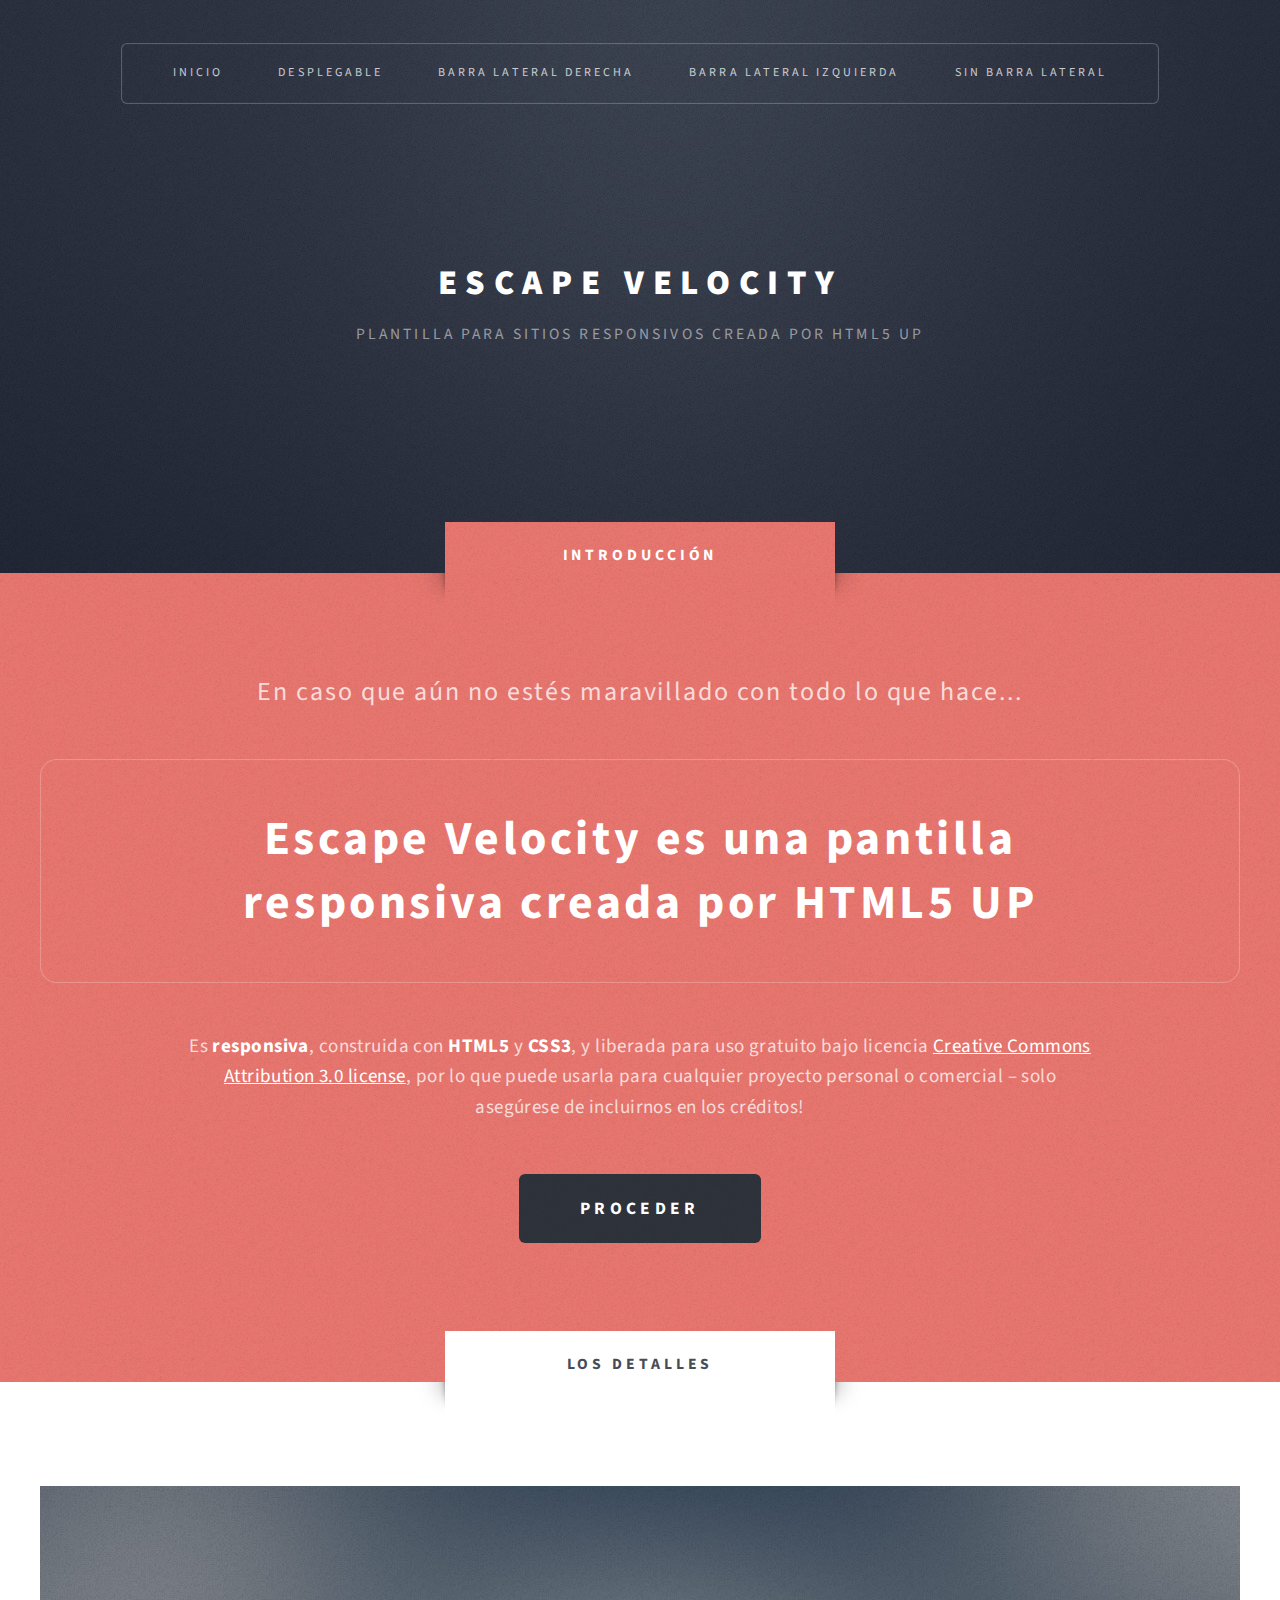
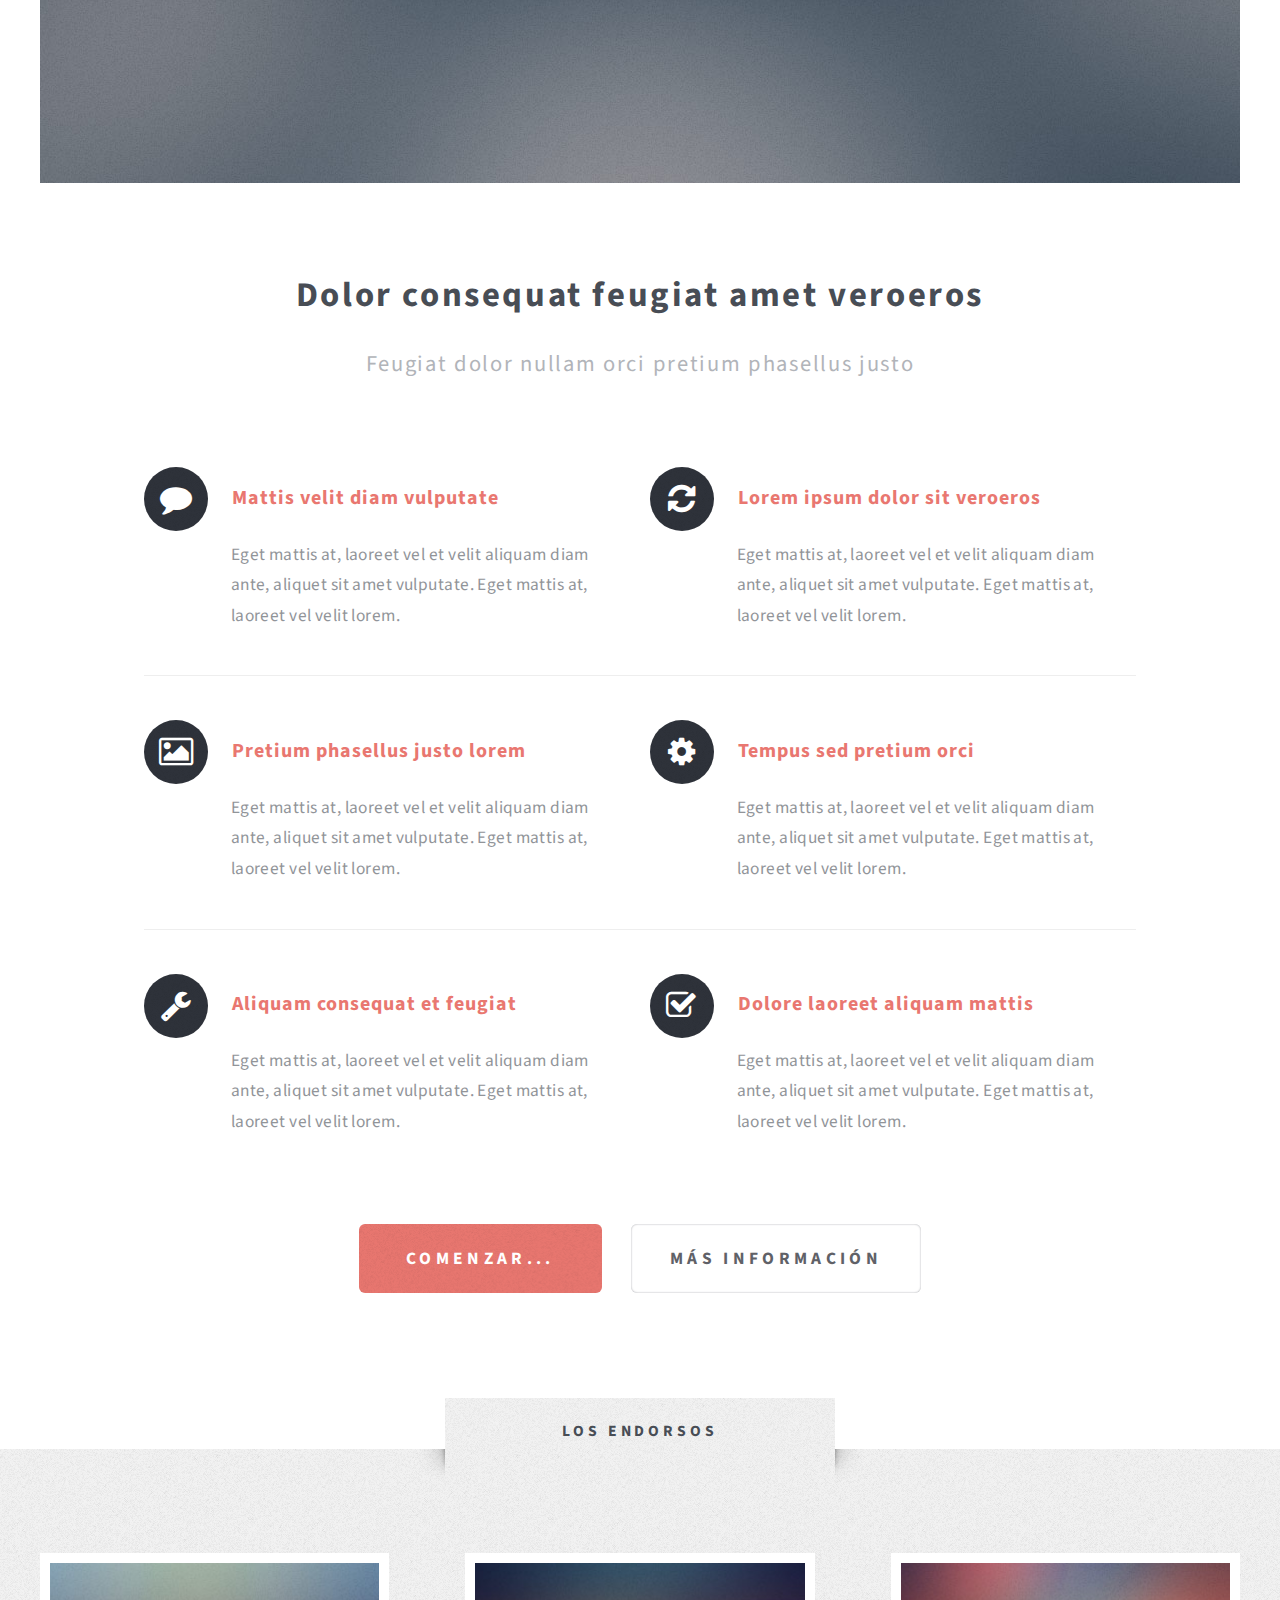
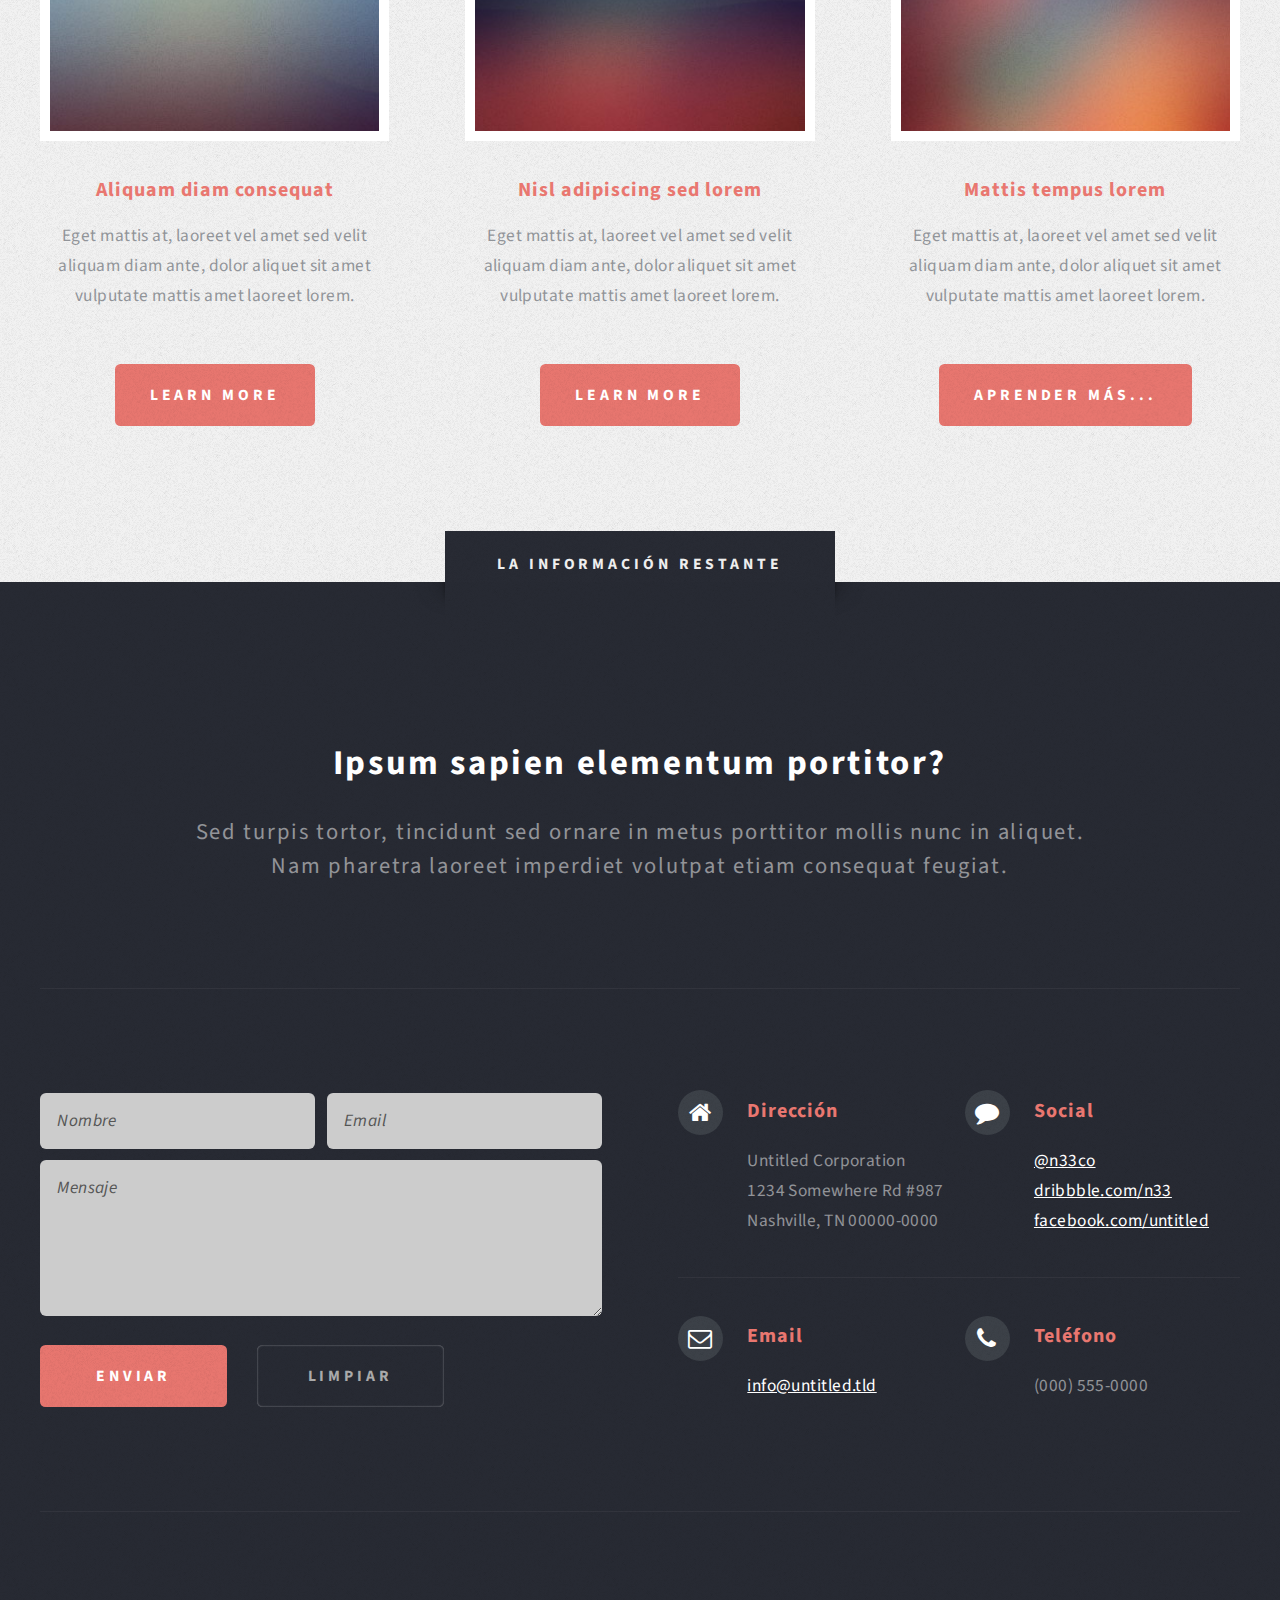
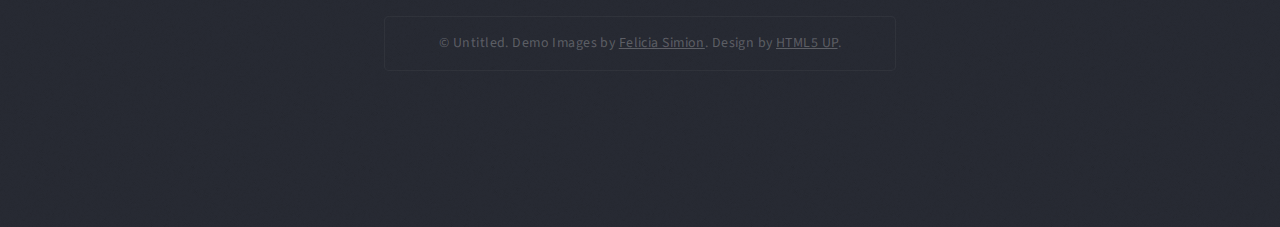
<file: index.html>
<!DOCTYPE HTML>
<!--
	Escape Velocity 2.0 by HTML5 UP
	html5up.net | @n33co
	Free for personal and commercial use under the CCA 3.0 license (html5up.net/license)
-->
<html>
	<head>
		<title>Escape Velocity utilizado para curso de Git</title>
		<meta http-equiv="content-type" content="text/html; charset=utf-8" />
		<meta name="description" content="" />
		<meta name="keywords" content="" />
		<link href="http://fonts.googleapis.com/css?family=Source+Sans+Pro:400,400italic,700,900" rel="stylesheet" />
		<!--[if lte IE 8]><script src="js/html5shiv.js"></script><link rel="stylesheet" href="css/ie8.css" /><![endif]-->
		<script src="js/jquery-1.9.1.min.js"></script>
		<script src="js/jquery.dropotron-1.3.js"></script>
		<script src="js/config.js"></script>
		<script src="js/skel.min.js"></script>
		<script src="js/skel-ui.min.js"></script>
		<noscript>
			<link rel="stylesheet" href="css/skel-noscript.css" />
			<link rel="stylesheet" href="css/style.css" />
			<link rel="stylesheet" href="css/style-desktop.css" />
		</noscript>
	</head>
	<body class="homepage">

		<!-- Header Wrapper -->
			<div id="header-wrapper" class="wrapper">
				<div class="container">
					<div class="row">
						<div class="12u">
						
							<!-- Header -->
								<div id="header">
									
									<!-- Logo -->
										<div id="logo">
											<h1><a href="#">Escape Velocity</a></h1>
											<span class="byline">Plantilla para sitios responsivos creada por HTML5 UP</span>
										</div>
									<!-- /Logo -->
									
									<!-- Nav -->
										<nav id="nav">
											<ul>
												<li class="current_page_item"><a href="index.html">Inicio</a></li>
												<li>
													<span>Desplegable</span>
													<ul>
														<li><a href="#">Lorem ipsum</a></li>
														<li><a href="#">Magna veroeros</a></li>
														<li><a href="#">Etiam nisl</a></li>
														<li>
															<span>Sed consequat</span>
															<ul>
																<li><a href="#">Lorem dolor</a></li>
																<li><a href="#">Amet consequat</a></li>
																<li><a href="#">Magna phasellus</a></li>
																<li><a href="#">Etiam nisl</a></li>
																<li><a href="#">Sed feugiat</a></li>
															</ul>
														</li>
														<li><a href="#">Nisl tempus</a></li>
													</ul>
												</li>
												<li><a href="right-sidebar.html">Barra lateral derecha</a></li>
												<li><a href="left-sidebar.html">Barra lateral izquierda</a></li>
												<li><a href="no-sidebar.html">Sin barra lateral</a></li>
											</ul>
										</nav>
									<!-- /Nav -->

								</div>
							<!-- /Header -->

						</div>
					</div>
				</div>
			</div>
		<!-- /Header Wrapper -->
		
		<!-- Intro Wrapper -->
			<div id="intro-wrapper" class="wrapper wrapper-style1">
				<div class="title">Introducción</div>
				<div class="container">
					<div class="row">
						<div class="12u">
							
							<!-- Intro -->
								<section id="intro">
									<p class="style1">En caso que aún no estés maravillado con todo lo que hace...</p>
									<p class="style2">
										Escape Velocity es una pantilla<br class="mobile-hide" />
										responsiva creada por <a href="http://html5up.net/" class="nobr">HTML5 UP</a>
									</p>
									<p class="style3">Es <strong>responsiva</strong>, construida con <strong>HTML5</strong> y <strong>CSS3</strong>, y liberada para 
									uso gratuito bajo licencia <a href="http://html5up.net/license/">Creative Commons Attribution 3.0 license</a>, por lo que puede usarla para cualquier
									proyecto personal o comercial &ndash; solo asegúrese de incluirnos en los créditos!</p>
									<!--
									<p class="style3">Mauris tellus lacus, tincidunt eget mattis at, laoreet vel velit. 
									Aliquam diam ante, aliquet sit amet vulputate lorem at placerat at nisl. 
									Maecenas et gravida ligula sed lacus euismod tincidunt nullam eget justo orci.</p>
									-->
									<ul class="actions">
										<li><a href="#" class="button button-style3 button-big">Proceder</a></li>
									</ul>
								</section>
							<!-- /Intro -->
							
						</div>
					</div>
				</div>
			</div>
		<!-- /Intro Wrapper -->
		
		<!-- Main Wrapper -->
			<div class="wrapper wrapper-style2">
				<div class="title">Los Detalles</div>
				<div class="container">
					<div class="row">
						<div class="12u">
							
							<!-- Main -->
								<div id="main">
									
									<!-- Image -->
										<a href="http://fav.me/d5pjw3g" class="image image-featured">
											<img src="images/pic01.jpg" alt="" />
										</a>
									<!-- /Image -->
									
									<!-- Features -->
										<section id="features">
											<header class="style1">
												<h2>Dolor consequat feugiat amet veroeros</h2>
												<p class="byline">Feugiat dolor nullam orci pretium phasellus justo</p>
											</header>
											<div class="feature-list">
												<div>
													<div class="row">
														<div class="6u">
															<section>
																<h3 class="icon icon-comment">Mattis velit diam vulputate</h3>
																<p>Eget mattis at, laoreet vel et velit aliquam diam ante, aliquet sit amet vulputate. Eget mattis at, laoreet vel velit lorem.</p>
															</section>
														</div>
														<div class="6u">
															<section>
																<h3 class="icon icon-refresh">Lorem ipsum dolor sit veroeros</h3>
																<p>Eget mattis at, laoreet vel et velit aliquam diam ante, aliquet sit amet vulputate. Eget mattis at, laoreet vel velit lorem.</p>
															</section>
														</div>
													</div>
													<div class="row">
														<div class="6u">
															<section>
																<h3 class="icon icon-picture">Pretium phasellus justo lorem</h3>
																<p>Eget mattis at, laoreet vel et velit aliquam diam ante, aliquet sit amet vulputate. Eget mattis at, laoreet vel velit lorem.</p>
															</section>
														</div>
														<div class="6u">
															<section>
																<h3 class="icon icon-cog">Tempus sed pretium orci</h3>
																<p>Eget mattis at, laoreet vel et velit aliquam diam ante, aliquet sit amet vulputate. Eget mattis at, laoreet vel velit lorem.</p>
															</section>
														</div>
													</div>
													<div class="row">
														<div class="6u">
															<section>
																<h3 class="icon icon-wrench">Aliquam consequat et feugiat</h3>
																<p>Eget mattis at, laoreet vel et velit aliquam diam ante, aliquet sit amet vulputate. Eget mattis at, laoreet vel velit lorem.</p>
															</section>
														</div>
														<div class="6u">
															<section>
																<h3 class="icon icon-check">Dolore laoreet aliquam mattis</h3>
																<p>Eget mattis at, laoreet vel et velit aliquam diam ante, aliquet sit amet vulputate. Eget mattis at, laoreet vel velit lorem.</p>
															</section>
														</div>
													</div>
												</div>
											</div>
											<ul class="actions actions-centered">
												<li><a href="#" class="button button-style1 button-big">Comenzar...</a></li>
												<li><a href="#" class="button button-style2 button-big">Más Información</a></li>
											</ul>
										</section>
									<!-- /Features -->
									
								</div>
							<!-- /Main -->
							
						</div>
					</div>
				</div>
			</div>
		<!-- /Main Wrapper -->
		
		<!-- Highlights Wrapper -->
			<div class="wrapper wrapper-style3">
				<div class="title">Los Endorsos</div>
				<div class="container">
					<div class="row">
						<div class="12u">
							
							<!-- Highlights -->
								<div id="highlights">
									<div>
										<div class="row">
											<div class="4u">
												<section class="highlight highlight-one">
													<a href="http://fav.me/d59i3b3" class="image image-full"><img src="images/pic02.jpg" alt="" /></a>
													<h3><a href="#">Aliquam diam consequat</a></h3>
													<p>Eget mattis at, laoreet vel amet sed velit aliquam diam ante, dolor aliquet sit amet vulputate mattis amet laoreet lorem.</p>
													<ul class="actions">
														<li><a href="#" class="button button-style1">Learn More</a></li>
													</ul>
												</section>
											</div>
											<div class="4u">
												<section class="highlight highlight-two">
													<a href="http://fav.me/d4tqyby" class="image image-full"><img src="images/pic03.jpg" alt="" /></a>
													<h3><a href="#">Nisl adipiscing sed lorem</a></h3>
													<p>Eget mattis at, laoreet vel amet sed velit aliquam diam ante, dolor aliquet sit amet vulputate mattis amet laoreet lorem.</p>
													<ul class="actions">
														<li><a href="#" class="button button-style1">Learn More</a></li>
													</ul>
												</section>
											</div>
											<div class="4u">
												<section class="highlight highlight-three">
													<a href="http://fav.me/d5w2dot" class="image image-full"><img src="images/pic04.jpg" alt="" /></a>
													<h3><a href="#">Mattis tempus lorem</a></h3>
													<p>Eget mattis at, laoreet vel amet sed velit aliquam diam ante, dolor aliquet sit amet vulputate mattis amet laoreet lorem.</p>
													<ul class="actions">
														<li><a href="#" class="button button-style1">Aprender más...</a></li>
													</ul>
												</section>
											</div>
										</div>
									</div>
								</div>
							<!-- /Highlights -->
							
						</div>
					</div>
				</div>
			</div>
		<!-- /Highlights Wrapper -->

		<!-- Footer Wrapper -->
			<div id="footer-wrapper" class="wrapper">
				<div class="title">La Información restante</div>
				<div class="container">
					<div class="row">
						<div class="12u">

							<!-- Footer -->
								<div id="footer">
									<header class="style1">
										<h2>Ipsum sapien elementum portitor?</h2>
										<p class="byline">
											Sed turpis tortor, tincidunt sed ornare in metus porttitor mollis nunc in aliquet.<br />
											Nam pharetra laoreet imperdiet volutpat etiam consequat feugiat.
										</p>
									</header>
									<hr />
									<div>
										<div class="row">
											<div class="6u">

												<!-- Contact Form -->
													<section class="footer-one">
														<form method="post" action="#">
															<div>
																<div class="row">
																	<div class="6u">
																		<input type="text" class="text" name="name" id="contact-name" placeholder="Nombre" />
																	</div>
																	<div class="6u">
																		<input type="text" class="text" name="name" id="contact-email" placeholder="Email" />
																	</div>
																</div>
																<div class="row">
																	<div class="12u">
																		<textarea name="message" id="contact-message" placeholder="Mensaje"></textarea>
																	</div>
																</div>
																<div class="row">
																	<div class="12u">
																		<ul class="actions">
																			<li><input type="submit" class="button button-style1" value="Enviar" /></li>
																			<li><input type="reset" class="button button-style2" value="Limpiar" /></li>
																		</ul>
																	</div>
																</div>
															</div>
														</form>
													</section>
												<!-- /Contact Form -->

											</div>
											<div class="6u">
											
												<!-- Contacts -->
													<section class="footer-two">
														<div class="feature-list feature-list-small">
															<div>
																<div class="row">
																	<div class="6u">
																		<section>
																			<h3 class="icon icon-home">Dirección</h3>
																			<p>
																				Untitled Corporation<br />
																				1234 Somewhere Rd #987<br />
																				Nashville, TN 00000-0000
																			</p>
																		</section>
																	</div>
																	<div class="6u">
																		<section>
																			<h3 class="icon icon-comment">Social</h3>
																			<p>
																				<a href="http://twitter.com/n33co">@n33co</a><br />
																				<a href="http://dribbble.com/n33">dribbble.com/n33</a><br />
																				<a href="#">facebook.com/untitled</a>
																			</p>
																		</section>
																	</div>
																</div>
																<div class="row">
																	<div class="6u">
																		<section>
																			<h3 class="icon icon-envelope">Email</h3>
																			<p>
																				<a href="#">info@untitled.tld</a>
																			</p>
																		</section>
																	</div>
																	<div class="6u">
																		<section>
																			<h3 class="icon icon-phone">Teléfono</h3>
																			<p>
																				(000) 555-0000
																			</p>
																		</section>
																	</div>
																</div>
															</div>
														</div>
													</section>
												<!-- /Contacts -->
													
											</div>
										</div>
									</div>
									<hr />
								</div>
							<!-- /Footer -->

							<!-- Copyright -->
								<div id="copyright">
									<span>
										&copy; Untitled. Demo Images by <a href="http://ineedchemicalx.deviantart.com/">Felicia Simion</a>. Design by <a href="http://html5up.net/">HTML5 UP</a>.
									</span>
								</div>
							<!-- /Copyright -->
						
						</div>
					</div>
				</div>
			</div>
		<!-- /Footer Wrapper -->

	</body>
</html>
</file>
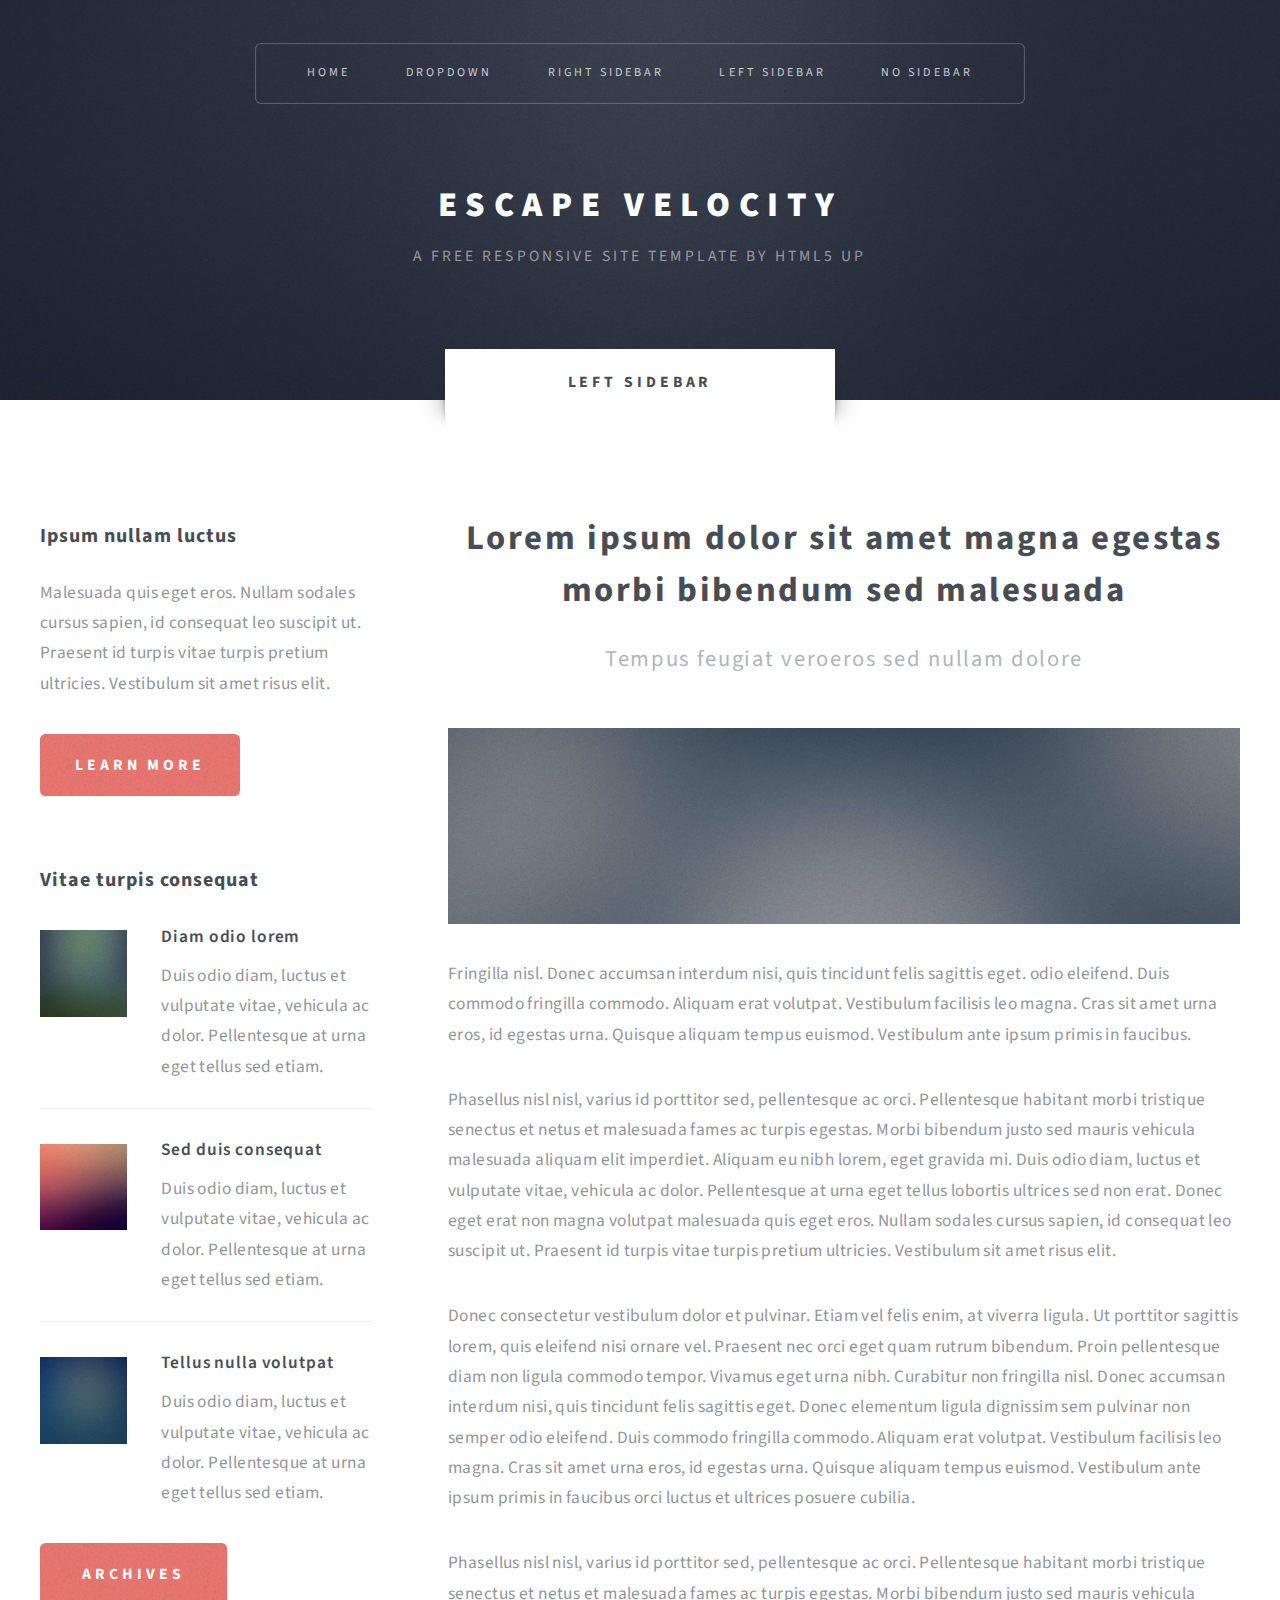
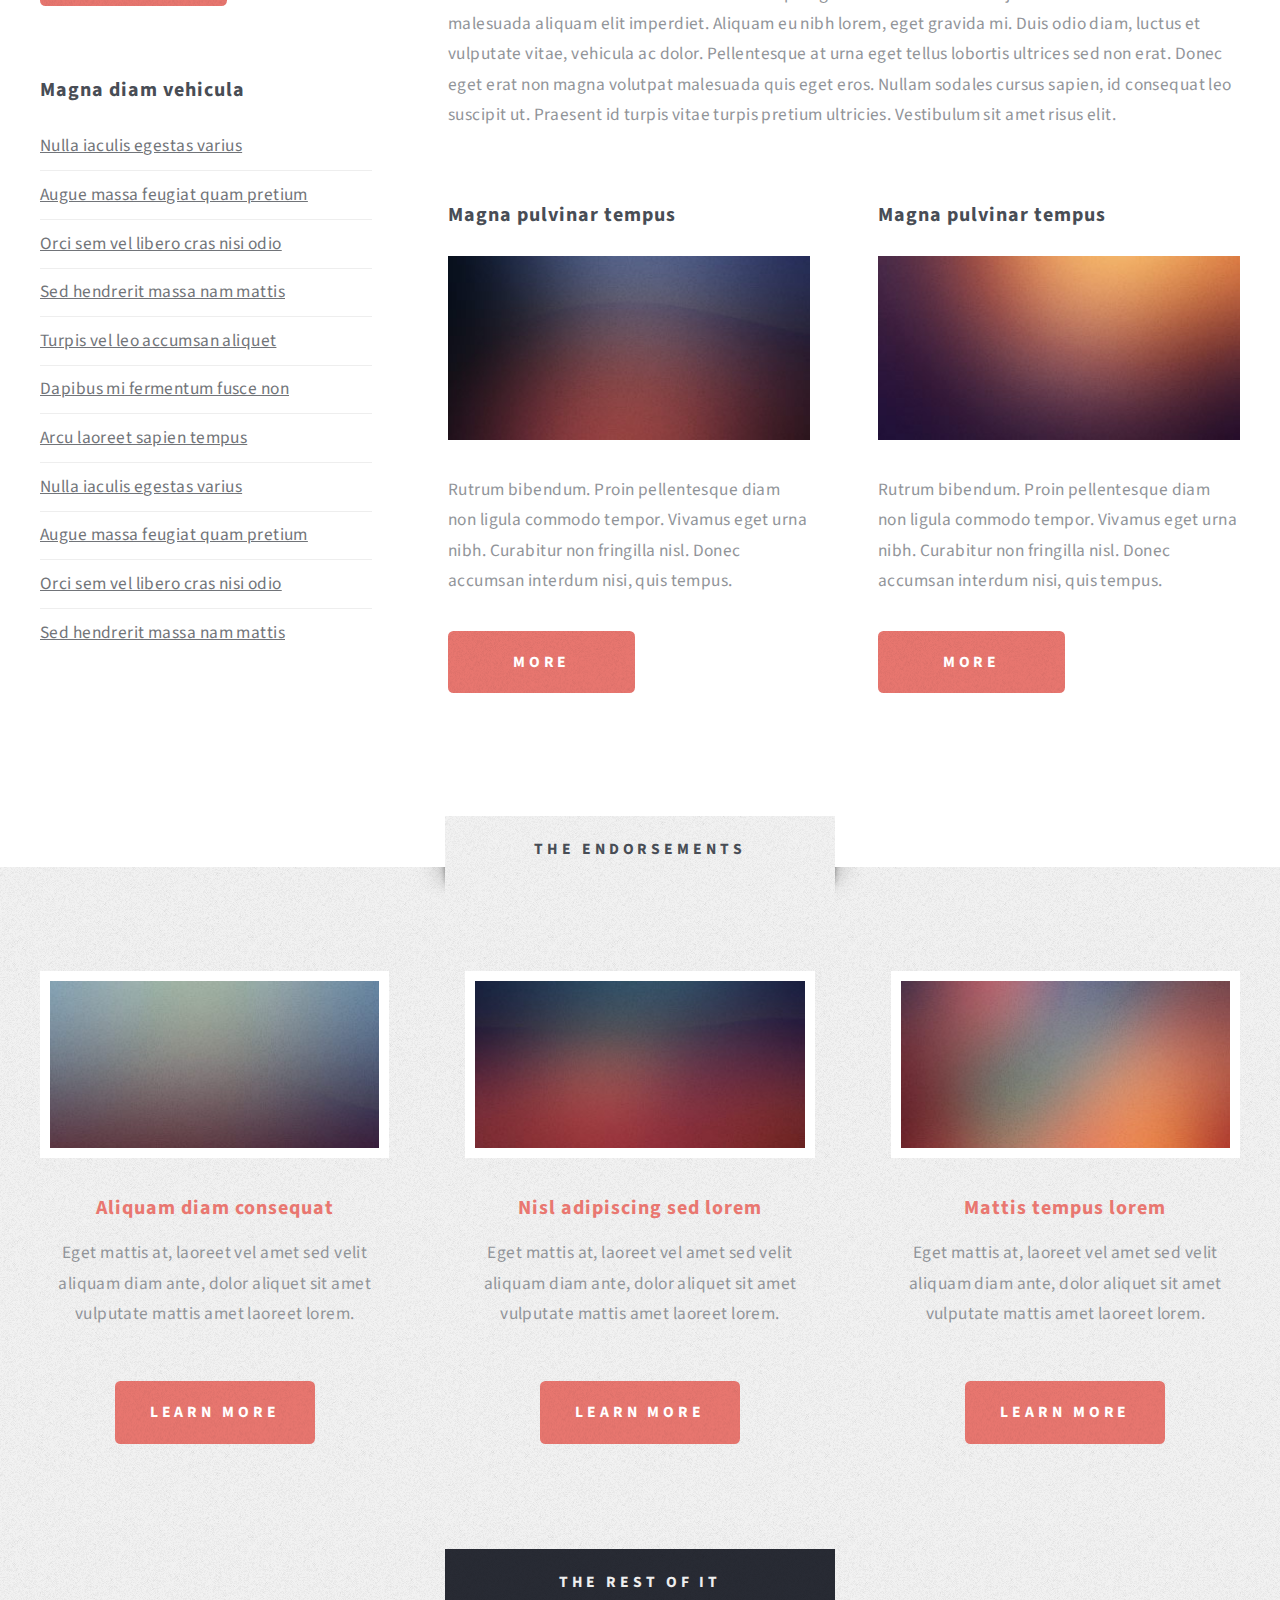
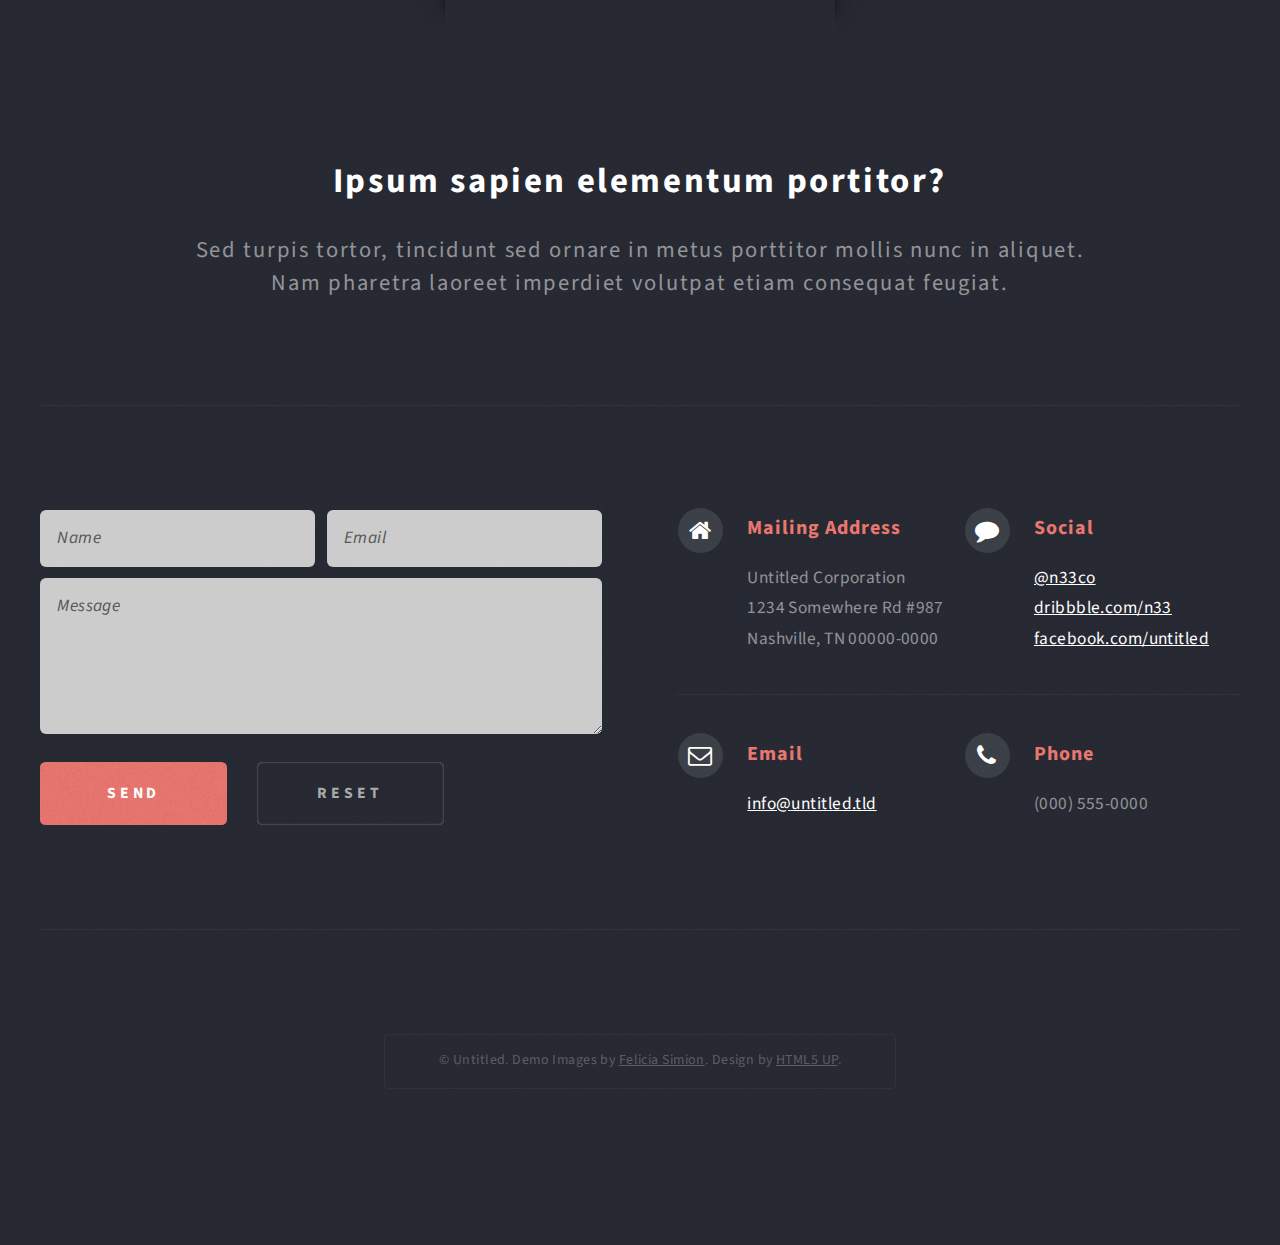
<file: left-sidebar.html>
<!DOCTYPE HTML>
<!--
	Escape Velocity 2.0 by HTML5 UP
	html5up.net | @n33co
	Free for personal and commercial use under the CCA 3.0 license (html5up.net/license)
-->
<html>
	<head>
		<title>Left Sidebar - Escape Velocity by HTML5 UP</title>
		<meta http-equiv="content-type" content="text/html; charset=utf-8" />
		<meta name="description" content="" />
		<meta name="keywords" content="" />
		<link href="http://fonts.googleapis.com/css?family=Source+Sans+Pro:400,400italic,700,900" rel="stylesheet" />
		<script src="js/jquery-1.9.1.min.js"></script>
		<script src="js/jquery.dropotron-1.3.js"></script>
		<script src="js/config.js"></script>
		<script src="js/skel.min.js"></script>
		<script src="js/skel-ui.min.js"></script>
		<noscript>
			<link rel="stylesheet" href="css/skel-noscript.css" />
			<link rel="stylesheet" href="css/style.css" />
			<link rel="stylesheet" href="css/style-desktop.css" />
		</noscript>
		<!--[if lte IE 8]><script src="js/html5shiv.js"></script><link rel="stylesheet" href="css/ie8.css" /><![endif]-->
	</head>
	<body class="left-sidebar">

		<!-- Header Wrapper -->
			<div id="header-wrapper" class="wrapper">
				<div class="container">
					<div class="row">
						<div class="12u">
						
							<!-- Header -->
								<div id="header">
									
									<!-- Logo -->
										<div id="logo">
											<h1><a href="#">Escape Velocity</a></h1>
											<span class="byline">A free responsive site template by HTML5 UP</span>
										</div>
									<!-- /Logo -->
									
									<!-- Nav -->
										<nav id="nav">
											<ul>
												<li><a href="index.html">Home</a></li>
												<li>
													<span>Dropdown</span>
													<ul>
														<li><a href="#">Lorem ipsum</a></li>
														<li><a href="#">Magna veroeros</a></li>
														<li><a href="#">Etiam nisl</a></li>
														<li>
															<span>Sed consequat</span>
															<ul>
																<li><a href="#">Lorem dolor</a></li>
																<li><a href="#">Amet consequat</a></li>
																<li><a href="#">Magna phasellus</a></li>
																<li><a href="#">Etiam nisl</a></li>
																<li><a href="#">Sed feugiat</a></li>
															</ul>
														</li>
														<li><a href="#">Nisl tempus</a></li>
													</ul>
												</li>
												<li><a href="right-sidebar.html">Right Sidebar</a></li>
												<li class="current_page_item"><a href="left-sidebar.html">Left Sidebar</a></li>
												<li><a href="no-sidebar.html">No Sidebar</a></li>
											</ul>
										</nav>
									<!-- /Nav -->

								</div>
							<!-- /Header -->

						</div>
					</div>
				</div>
			</div>
		<!-- /Header Wrapper -->
		
		<!-- Main Wrapper -->
			<div class="wrapper wrapper-style2">
				<div class="title">Left Sidebar</div>
				<div class="container">
					<div class="row">
						<div class="12u">
							
							<!-- Main -->
								<div id="main">
									<div>
										<div class="row">
											<div class="4u">
												
												<!-- Sidebar -->
													<div id="sidebar">
														<section class="is">
															<header>
																<h2>Ipsum nullam luctus</h2>
															</header>
															<p>Malesuada quis eget eros. Nullam sodales cursus sapien, id consequat 
															leo suscipit ut. Praesent id turpis vitae turpis pretium ultricies. Vestibulum sit 
															amet risus elit.</p>
															<a href="#" class="button button-style1">Learn More</a>
														</section>
														<section class="is">
															<header>
																<h2>Vitae turpis consequat</h2>
															</header>
															<ul class="style2">
																<li>
																	<article class="is-post-excerpt">
																		<a href="http://fav.me/d5x0yue" class="image image-left"><img src="images/pic08.jpg" alt="" /></a>
																		<h3><a href="#">Diam odio lorem</a></h3>
																		<p>Duis odio diam, luctus et vulputate vitae, vehicula ac dolor. Pellentesque at urna eget tellus sed etiam.</p>
																	</article>
																</li>
																<li>
																	<article class="is-post-excerpt">
																		<a href="http://fav.me/d5duntm" class="image image-left"><img src="images/pic09.jpg" alt="" /></a>
																		<h3><a href="#">Sed duis consequat</a></h3>
																		<p>Duis odio diam, luctus et vulputate vitae, vehicula ac dolor. Pellentesque at urna eget tellus sed etiam.</p>
																	</article>
																</li>
																<li>
																	<article class="is-post-excerpt">
																		<a href="http://fav.me/d5gne8e" class="image image-left"><img src="images/pic10.jpg" alt="" /></a>
																		<h3><a href="#">Tellus nulla volutpat</a></h3>
																		<p>Duis odio diam, luctus et vulputate vitae, vehicula ac dolor. Pellentesque at urna eget tellus sed etiam.</p>
																	</article>
																</li>
															</ul>
															<a href="#" class="button button-style1">Archives</a>
														</section>
														<section class="is">
															<header>
																<h2>Magna diam vehicula</h2>
															</header>
															<ul class="style3">
																<li><a href="#">Nulla iaculis egestas varius</a></li>
																<li><a href="#">Augue massa feugiat quam pretium</a></li>
																<li><a href="#">Orci sem vel libero cras nisi odio</a></li>
																<li><a href="#">Sed hendrerit massa nam mattis</a></li>
																<li><a href="#">Turpis vel leo accumsan aliquet</a></li>
																<li><a href="#">Dapibus mi fermentum fusce non</a></li>
																<li><a href="#">Arcu laoreet sapien tempus</a></li>
																<li><a href="#">Nulla iaculis egestas varius</a></li>
																<li><a href="#">Augue massa feugiat quam pretium</a></li>
																<li><a href="#">Orci sem vel libero cras nisi odio</a></li>
																<li><a href="#">Sed hendrerit massa nam mattis</a></li>
															</ul>
														</section>
													</div>
												<!-- /Sidebar -->
												
											</div>
											<div class="8u skel-cell-mainContent">
											
												<!-- Content -->
													<div id="content">
														<article class="is is-post">
															<header class="style1">
																<h2>Lorem ipsum dolor sit amet magna egestas morbi bibendum sed malesuada</h2>
																<span class="byline">Tempus feugiat veroeros sed nullam dolore</span>
															</header>
															<a href="http://fav.me/d5pjw3g" class="image image-featured">
																<img src="images/pic01.jpg" alt="" />
															</a>
															<p>Fringilla nisl. Donec accumsan interdum nisi, quis tincidunt felis sagittis eget.
															odio eleifend. Duis commodo fringilla commodo. Aliquam erat volutpat. Vestibulum 
															facilisis leo magna. Cras sit amet urna eros, id egestas urna. Quisque aliquam 
															tempus euismod. Vestibulum ante ipsum primis in faucibus.</p>
															<p>Phasellus nisl nisl, varius id porttitor sed, pellentesque ac orci. Pellentesque 
															habitant morbi tristique senectus et netus et malesuada fames ac turpis egestas. Morbi 
															bibendum justo sed mauris vehicula malesuada aliquam elit imperdiet. Aliquam eu nibh 
															lorem, eget gravida mi. Duis odio diam, luctus et vulputate vitae, vehicula ac dolor. 
															Pellentesque at urna eget tellus lobortis ultrices sed non erat. Donec eget erat non 
															magna volutpat malesuada quis eget eros. Nullam sodales cursus sapien, id consequat 
															leo suscipit ut. Praesent id turpis vitae turpis pretium ultricies. Vestibulum sit 
															amet risus elit.</p>
															<p>Donec consectetur vestibulum dolor et pulvinar. Etiam vel felis enim, at viverra 
															ligula. Ut porttitor sagittis lorem, quis eleifend nisi ornare vel. Praesent nec orci 
															eget quam rutrum bibendum. Proin pellentesque diam non ligula commodo tempor. Vivamus 
															eget urna nibh. Curabitur non fringilla nisl. Donec accumsan interdum nisi, quis 
															tincidunt felis sagittis eget. Donec elementum ligula dignissim sem pulvinar non semper 
															odio eleifend. Duis commodo fringilla commodo. Aliquam erat volutpat. Vestibulum 
															facilisis leo magna. Cras sit amet urna eros, id egestas urna. Quisque aliquam 
															tempus euismod. Vestibulum ante ipsum primis in faucibus orci luctus et ultrices 
															posuere cubilia.</p>
															<p>Phasellus nisl nisl, varius id porttitor sed, pellentesque ac orci. Pellentesque 
															habitant morbi tristique senectus et netus et malesuada fames ac turpis egestas. Morbi 
															bibendum justo sed mauris vehicula malesuada aliquam elit imperdiet. Aliquam eu nibh 
															lorem, eget gravida mi. Duis odio diam, luctus et vulputate vitae, vehicula ac dolor. 
															Pellentesque at urna eget tellus lobortis ultrices sed non erat. Donec eget erat non 
															magna volutpat malesuada quis eget eros. Nullam sodales cursus sapien, id consequat 
															leo suscipit ut. Praesent id turpis vitae turpis pretium ultricies. Vestibulum sit 
															amet risus elit.</p>
														</article>
														<div>
															<div class="row">
																<div class="6u">
																	<section class="is is-pair-one">
																		<header>
																			<h2>Magna pulvinar tempus</h2>
																		</header>
																		<a href="http://fav.me/d5uvswq" class="image image-full"><img src="images/pic05.jpg" alt="" /></a>
																		<p>Rutrum bibendum. Proin pellentesque diam non ligula commodo tempor. Vivamus 
																		eget urna nibh. Curabitur non fringilla nisl. Donec accumsan interdum nisi, quis 
																		tempus.</p>
																		<a href="#" class="button button-style1">More</a>
																	</section>
																</div>
																<div class="6u">
																	<section class="is is-pair-two">
																		<header>
																			<h2>Magna pulvinar tempus</h2>
																		</header>
																		<a href="http://fav.me/d5qdf2o" class="image image-full"><img src="images/pic06.jpg" alt="" /></a>
																		<p>Rutrum bibendum. Proin pellentesque diam non ligula commodo tempor. Vivamus 
																		eget urna nibh. Curabitur non fringilla nisl. Donec accumsan interdum nisi, quis 
																		tempus.</p>
																		<a href="#" class="button button-style1">More</a>
																	</section>
																</div>
															</div>
														</div>
													</div>
												<!-- /Content -->
											
											</div>
										</div>
									</div>
								</div>
							<!-- /Main -->
							
						</div>
					</div>
				</div>
			</div>
		<!-- /Main Wrapper -->

		<!-- Highlights Wrapper -->
			<div class="wrapper wrapper-style3">
				<div class="title">The Endorsements</div>
				<div class="container">
					<div class="row">
						<div class="12u">
							
							<!-- Highlights -->
								<div id="highlights">
									<div>
										<div class="row">
											<div class="4u">
												<section class="highlight highlight-one">
													<a href="http://fav.me/d59i3b3" class="image image-full"><img src="images/pic02.jpg" alt="" /></a>
													<h3><a href="">Aliquam diam consequat</a></h3>
													<p>Eget mattis at, laoreet vel amet sed velit aliquam diam ante, dolor aliquet sit amet vulputate mattis amet laoreet lorem.</p>
													<ul class="actions">
														<li><a href="#" class="button button-style1">Learn More</a></li>
													</ul>
												</section>
											</div>
											<div class="4u">
												<section class="highlight highlight-two">
													<a href="http://fav.me/d4tqyby" class="image image-full"><img src="images/pic03.jpg" alt="" /></a>
													<h3><a href="#">Nisl adipiscing sed lorem</a></h3>
													<p>Eget mattis at, laoreet vel amet sed velit aliquam diam ante, dolor aliquet sit amet vulputate mattis amet laoreet lorem.</p>
													<ul class="actions">
														<li><a href="#" class="button button-style1">Learn More</a></li>
													</ul>
												</section>
											</div>
											<div class="4u">
												<section class="highlight highlight-three">
													<a href="http://fav.me/d5w2dot" class="image image-full"><img src="images/pic04.jpg" alt="" /></a>
													<h3><a href="#">Mattis tempus lorem</a></h3>
													<p>Eget mattis at, laoreet vel amet sed velit aliquam diam ante, dolor aliquet sit amet vulputate mattis amet laoreet lorem.</p>
													<ul class="actions">
														<li><a href="#" class="button button-style1">Learn More</a></li>
													</ul>
												</section>
											</div>
										</div>
									</div>
								</div>
							<!-- /Highlights -->
							
						</div>
					</div>
				</div>
			</div>
		<!-- /Highlights Wrapper -->
		
		<!-- Footer Wrapper -->
			<div id="footer-wrapper" class="wrapper">
				<div class="title">The Rest Of It</div>
				<div class="container">
					<div class="row">
						<div class="12u">

							<!-- Footer -->
								<div id="footer">
									<header class="style1">
										<h2>Ipsum sapien elementum portitor?</h2>
										<p class="byline">
											Sed turpis tortor, tincidunt sed ornare in metus porttitor mollis nunc in aliquet.<br />
											Nam pharetra laoreet imperdiet volutpat etiam consequat feugiat.
										</p>
									</header>
									<hr />
									<div>
										<div class="row">
											<div class="6u">

												<!-- Contact Form -->
													<section class="footer-one">
														<form method="post" action="#">
															<div>
																<div class="row">
																	<div class="6u">
																		<input type="text" class="text" name="name" id="contact-name" placeholder="Name" />
																	</div>
																	<div class="6u">
																		<input type="text" class="text" name="name" id="contact-email" placeholder="Email" />
																	</div>
																</div>
																<div class="row">
																	<div class="12u">
																		<textarea name="message" id="contact-message" placeholder="Message"></textarea>
																	</div>
																</div>
																<div class="row">
																	<div class="12u">
																		<ul class="actions">
																			<li><input type="submit" class="button button-style1" value="Send" /></li>
																			<li><input type="reset" class="button button-style2" value="Reset" /></li>
																		</ul>
																	</div>
																</div>
															</div>
														</form>
													</section>
												<!-- /Contact Form -->

											</div>
											<div class="6u">
											
												<!-- Contacts -->
													<section class="footer-two">
														<div class="feature-list feature-list-small">
															<div>
																<div class="row">
																	<div class="6u">
																		<section>
																			<h3 class="icon icon-home">Mailing Address</h3>
																			<p>
																				Untitled Corporation<br />
																				1234 Somewhere Rd #987<br />
																				Nashville, TN 00000-0000
																			</p>
																		</section>
																	</div>
																	<div class="6u">
																		<section>
																			<h3 class="icon icon-comment">Social</h3>
																			<p>
																				<a href="http://twitter.com/n33co">@n33co</a><br />
																				<a href="http://dribbble.com/n33">dribbble.com/n33</a><br />
																				<a href="#">facebook.com/untitled</a><br />
																			</p>
																		</section>
																	</div>
																</div>
																<div class="row">
																	<div class="6u">
																		<section>
																			<h3 class="icon icon-envelope">Email</h3>
																			<p>
																				<a href="#">info@untitled.tld</a>
																			</p>
																		</section>
																	</div>
																	<div class="6u">
																		<section>
																			<h3 class="icon icon-phone">Phone</h3>
																			<p>
																				(000) 555-0000
																			</p>
																		</section>
																	</div>
																</div>
															</div>
														</div>
													</section>
												<!-- /Contacts -->
													
											</div>
										</div>
									</div>
									<hr />
								</div>
							<!-- /Footer -->

							<!-- Copyright -->
								<div id="copyright">
									<span>
										&copy; Untitled. Demo Images by <a href="http://ineedchemicalx.deviantart.com/">Felicia Simion</a>. Design by <a href="http://html5up.net/">HTML5 UP</a>.
									</span>
								</div>
							<!-- /Copyright -->
						
						</div>
					</div>
				</div>
			</div>
		<!-- /Footer Wrapper -->

	</body>
</html>
</file>
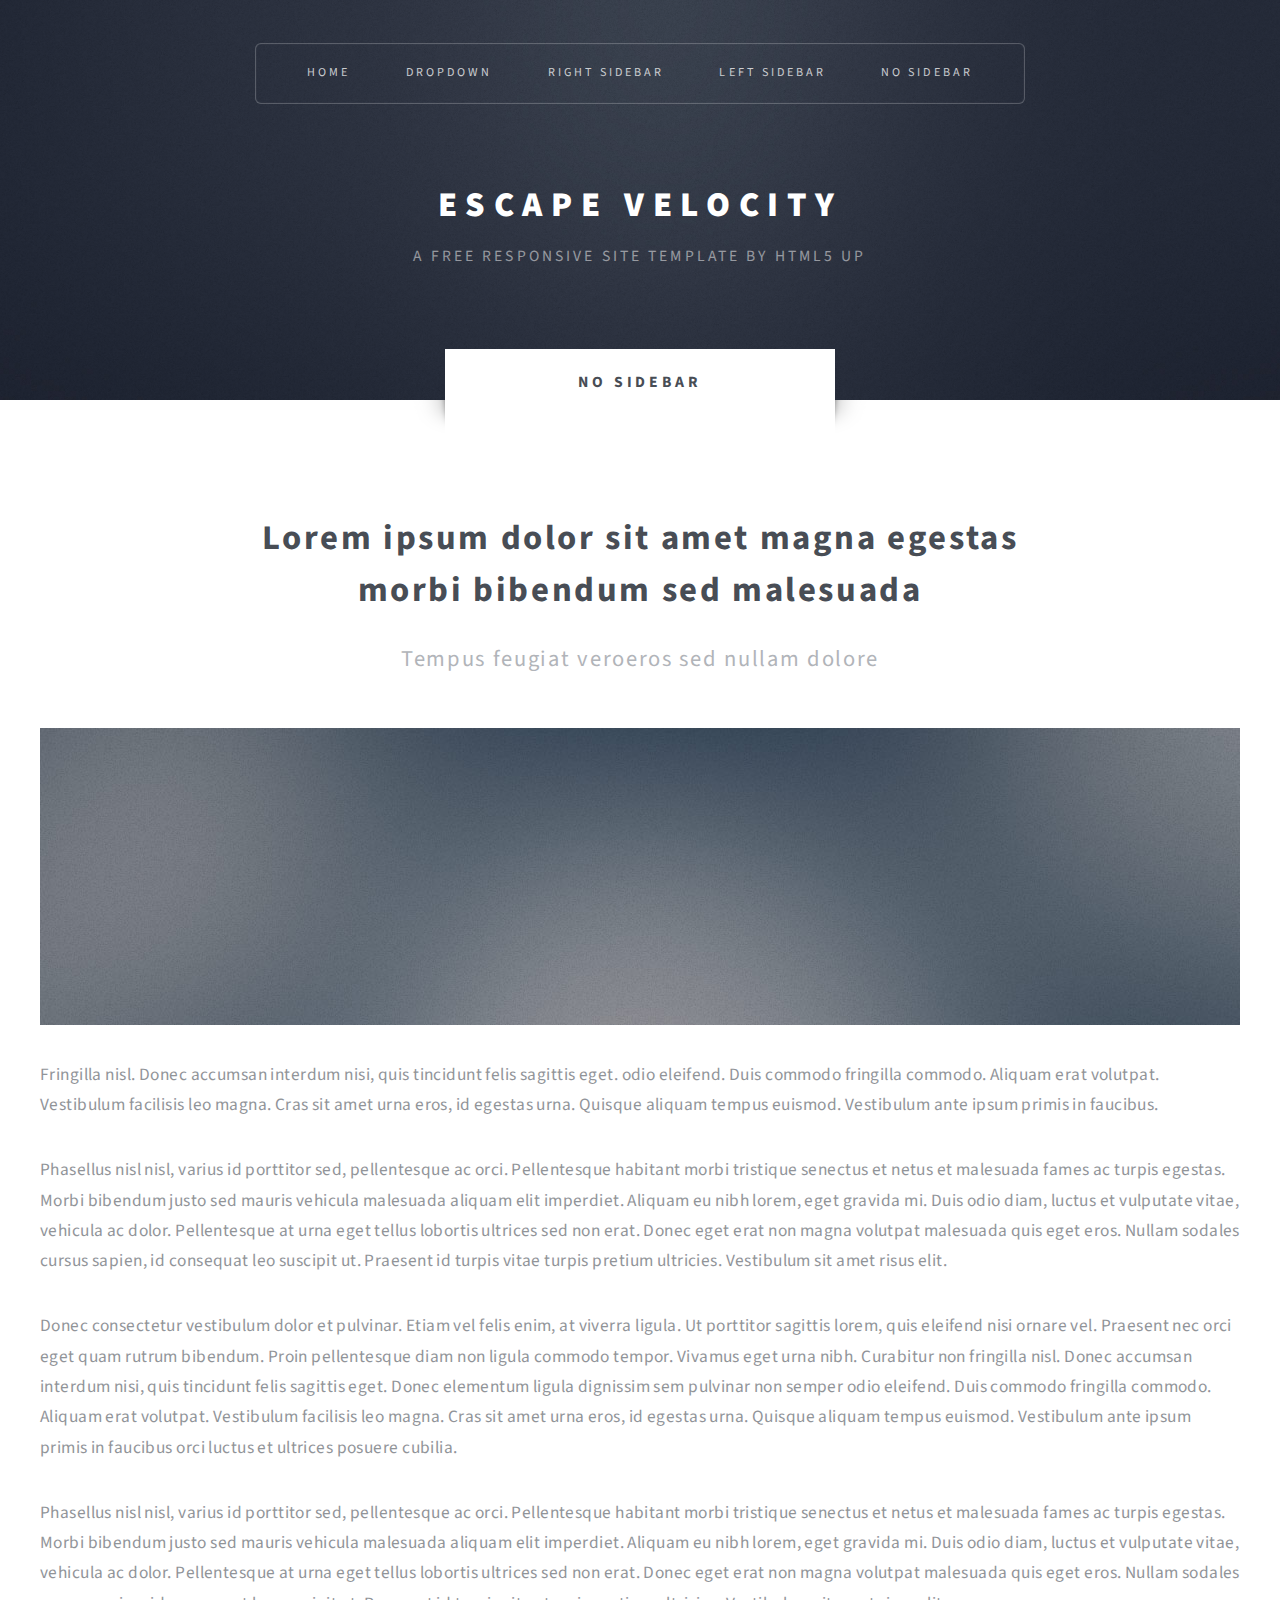
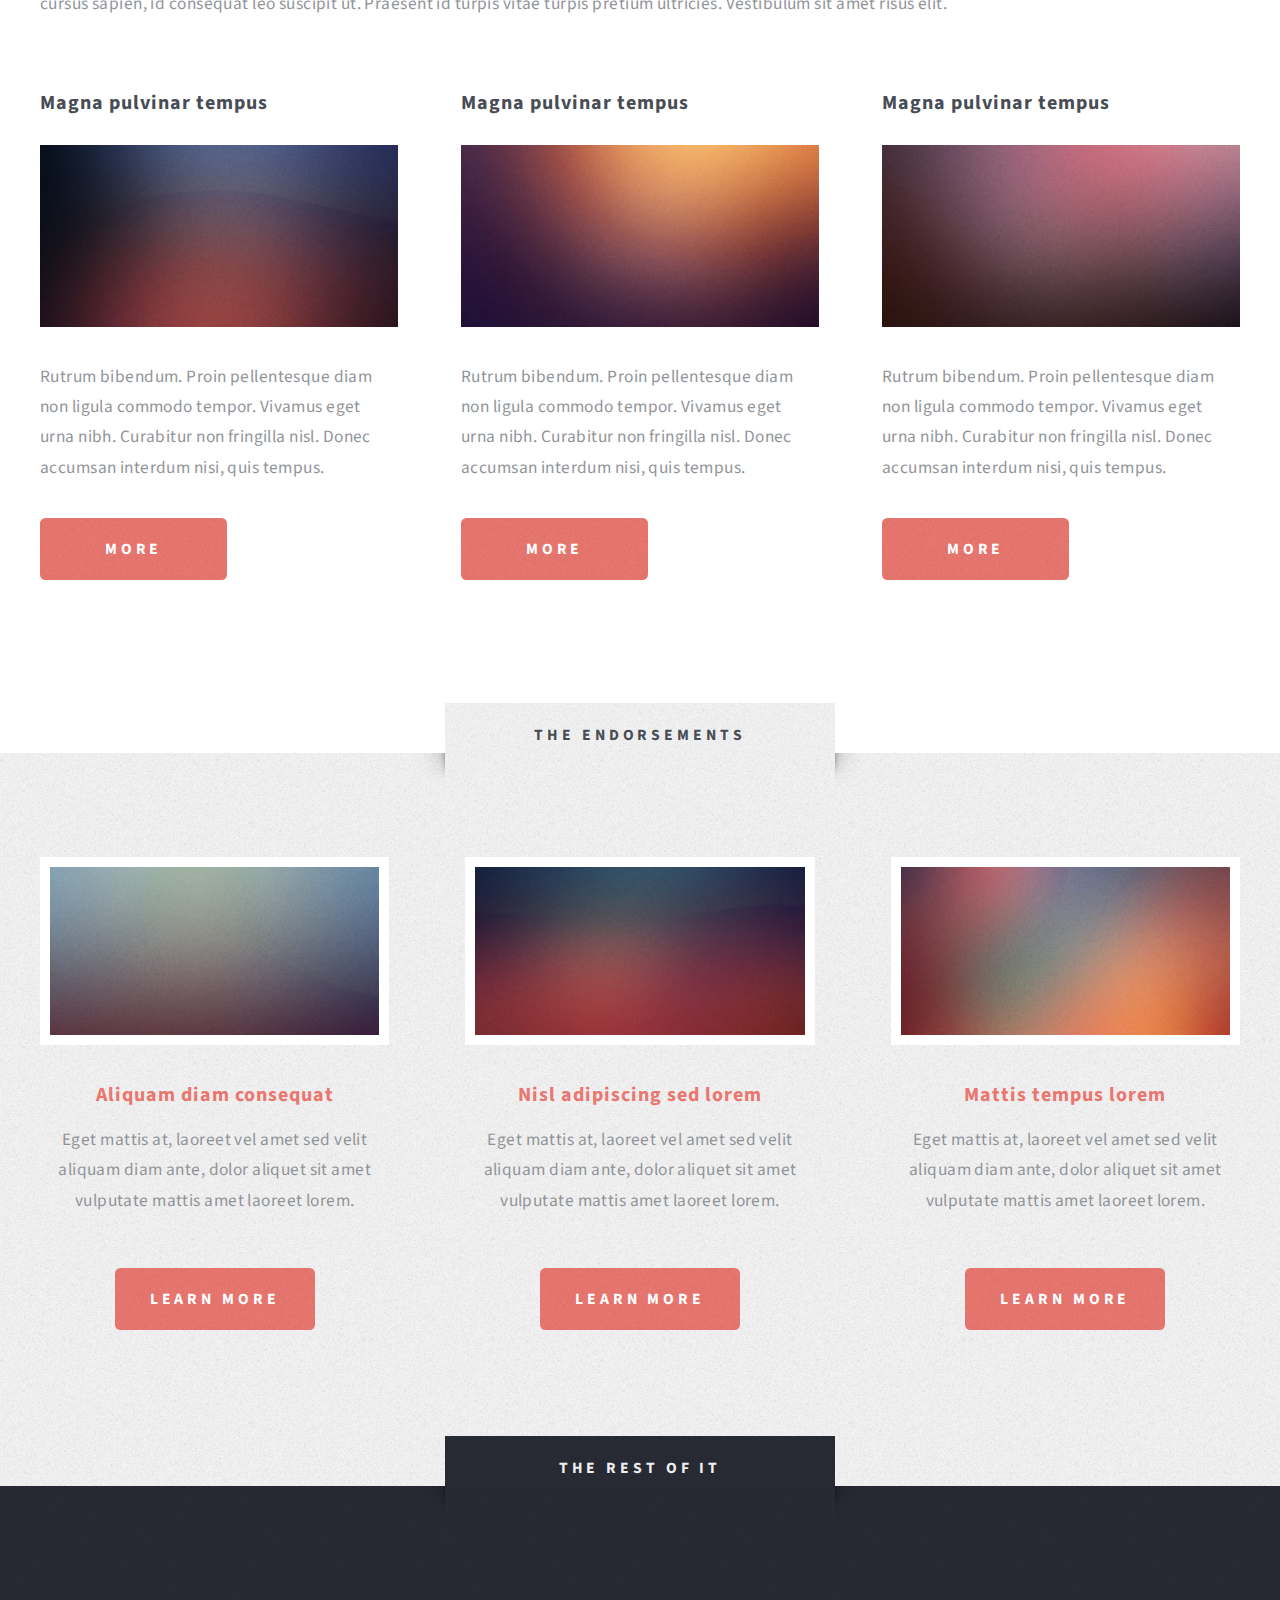
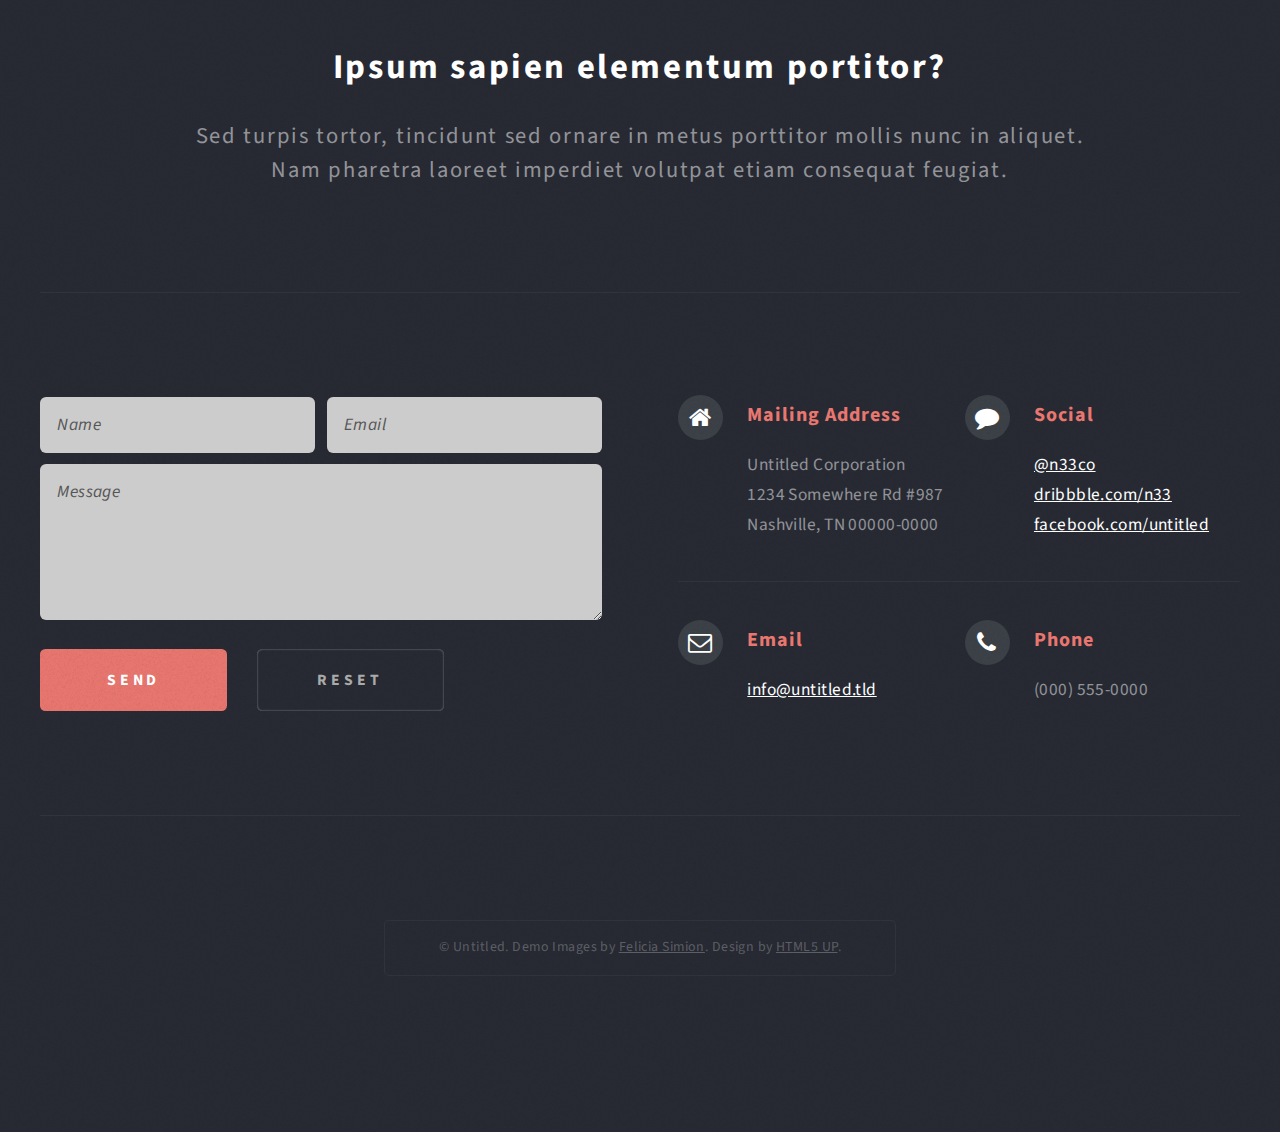
<file: no-sidebar.html>
<!DOCTYPE HTML>
<!--
	Escape Velocity 2.0 by HTML5 UP
	html5up.net | @n33co
	Free for personal and commercial use under the CCA 3.0 license (html5up.net/license)
-->
<html>
	<head>
		<title>No Sidebar - Escape Velocity by HTML5 UP</title>
		<meta http-equiv="content-type" content="text/html; charset=utf-8" />
		<meta name="description" content="" />
		<meta name="keywords" content="" />
		<link href="http://fonts.googleapis.com/css?family=Source+Sans+Pro:400,400italic,700,900" rel="stylesheet" />
		<script src="js/jquery-1.9.1.min.js"></script>
		<script src="js/jquery.dropotron-1.3.js"></script>
		<script src="js/config.js"></script>
		<script src="js/skel.min.js"></script>
		<script src="js/skel-ui.min.js"></script>
		<noscript>
			<link rel="stylesheet" href="css/skel-noscript.css" />
			<link rel="stylesheet" href="css/style.css" />
			<link rel="stylesheet" href="css/style-desktop.css" />
		</noscript>
		<!--[if lte IE 8]><script src="js/html5shiv.js"></script><link rel="stylesheet" href="css/ie8.css" /><![endif]-->
	</head>
	<body class="no-sidebar">

		<!-- Header Wrapper -->
			<div id="header-wrapper" class="wrapper">
				<div class="container">
					<div class="row">
						<div class="12u">
						
							<!-- Header -->
								<div id="header">
									
									<!-- Logo -->
										<div id="logo">
											<h1><a href="#">Escape Velocity</a></h1>
											<span class="byline">A free responsive site template by HTML5 UP</span>
										</div>
									<!-- /Logo -->
									
									<!-- Nav -->
										<nav id="nav">
											<ul>
												<li><a href="index.html">Home</a></li>
												<li>
													<span>Dropdown</span>
													<ul>
														<li><a href="#">Lorem ipsum</a></li>
														<li><a href="#">Magna veroeros</a></li>
														<li><a href="#">Etiam nisl</a></li>
														<li>
															<span>Sed consequat</span>
															<ul>
																<li><a href="#">Lorem dolor</a></li>
																<li><a href="#">Amet consequat</a></li>
																<li><a href="#">Magna phasellus</a></li>
																<li><a href="#">Etiam nisl</a></li>
																<li><a href="#">Sed feugiat</a></li>
															</ul>
														</li>
														<li><a href="#">Nisl tempus</a></li>
													</ul>
												</li>
												<li><a href="right-sidebar.html">Right Sidebar</a></li>
												<li><a href="left-sidebar.html">Left Sidebar</a></li>
												<li class="current_page_item"><a href="no-sidebar.html">No Sidebar</a></li>
											</ul>
										</nav>
									<!-- /Nav -->

								</div>
							<!-- /Header -->

						</div>
					</div>
				</div>
			</div>
		<!-- /Header Wrapper -->
		
		<!-- Main Wrapper -->
			<div class="wrapper wrapper-style2">
				<div class="title">No Sidebar</div>
				<div class="container">
					<div class="row">
						<div class="12u">
							
							<!-- Main -->
								<div id="main">
									<div>
										<div class="row">
											<div class="12u skel-cell-mainContent">
											
												<!-- Content -->
													<div id="content">
														<article class="is is-post">
															<header class="style1">
																<h2>Lorem ipsum dolor sit amet magna egestas<br class="mobile-hide" />
																morbi bibendum sed malesuada</h2>
																<span class="byline">Tempus feugiat veroeros sed nullam dolore</span>
															</header>
															<a href="http://fav.me/d5pjw3g" class="image image-featured">
																<img src="images/pic01.jpg" alt="" />
															</a>
															<p>Fringilla nisl. Donec accumsan interdum nisi, quis tincidunt felis sagittis eget.
															odio eleifend. Duis commodo fringilla commodo. Aliquam erat volutpat. Vestibulum 
															facilisis leo magna. Cras sit amet urna eros, id egestas urna. Quisque aliquam 
															tempus euismod. Vestibulum ante ipsum primis in faucibus.</p>
															<p>Phasellus nisl nisl, varius id porttitor sed, pellentesque ac orci. Pellentesque 
															habitant morbi tristique senectus et netus et malesuada fames ac turpis egestas. Morbi 
															bibendum justo sed mauris vehicula malesuada aliquam elit imperdiet. Aliquam eu nibh 
															lorem, eget gravida mi. Duis odio diam, luctus et vulputate vitae, vehicula ac dolor. 
															Pellentesque at urna eget tellus lobortis ultrices sed non erat. Donec eget erat non 
															magna volutpat malesuada quis eget eros. Nullam sodales cursus sapien, id consequat 
															leo suscipit ut. Praesent id turpis vitae turpis pretium ultricies. Vestibulum sit 
															amet risus elit.</p>
															<p>Donec consectetur vestibulum dolor et pulvinar. Etiam vel felis enim, at viverra 
															ligula. Ut porttitor sagittis lorem, quis eleifend nisi ornare vel. Praesent nec orci 
															eget quam rutrum bibendum. Proin pellentesque diam non ligula commodo tempor. Vivamus 
															eget urna nibh. Curabitur non fringilla nisl. Donec accumsan interdum nisi, quis 
															tincidunt felis sagittis eget. Donec elementum ligula dignissim sem pulvinar non semper 
															odio eleifend. Duis commodo fringilla commodo. Aliquam erat volutpat. Vestibulum 
															facilisis leo magna. Cras sit amet urna eros, id egestas urna. Quisque aliquam 
															tempus euismod. Vestibulum ante ipsum primis in faucibus orci luctus et ultrices 
															posuere cubilia.</p>
															<p>Phasellus nisl nisl, varius id porttitor sed, pellentesque ac orci. Pellentesque 
															habitant morbi tristique senectus et netus et malesuada fames ac turpis egestas. Morbi 
															bibendum justo sed mauris vehicula malesuada aliquam elit imperdiet. Aliquam eu nibh 
															lorem, eget gravida mi. Duis odio diam, luctus et vulputate vitae, vehicula ac dolor. 
															Pellentesque at urna eget tellus lobortis ultrices sed non erat. Donec eget erat non 
															magna volutpat malesuada quis eget eros. Nullam sodales cursus sapien, id consequat 
															leo suscipit ut. Praesent id turpis vitae turpis pretium ultricies. Vestibulum sit 
															amet risus elit.</p>
														</article>
														<div>
															<div class="row">
																<div class="4u">
																	<section class="is is-triple-one">
																		<header>
																			<h2>Magna pulvinar tempus</h2>
																		</header>
																		<a href="http://fav.me/d5uvswq" class="image image-full"><img src="images/pic05.jpg" alt="" /></a>
																		<p>Rutrum bibendum. Proin pellentesque diam non ligula commodo tempor. Vivamus 
																		eget urna nibh. Curabitur non fringilla nisl. Donec accumsan interdum nisi, quis 
																		tempus.</p>
																		<a href="#" class="button button-style1">More</a>
																	</section>
																</div>
																<div class="4u">
																	<section class="is is-triple-two">
																		<header>
																			<h2>Magna pulvinar tempus</h2>
																		</header>
																		<a href="http://fav.me/d5qdf2o" class="image image-full"><img src="images/pic06.jpg" alt="" /></a>
																		<p>Rutrum bibendum. Proin pellentesque diam non ligula commodo tempor. Vivamus 
																		eget urna nibh. Curabitur non fringilla nisl. Donec accumsan interdum nisi, quis 
																		tempus.</p>
																		<a href="#" class="button button-style1">More</a>
																	</section>
																</div>
																<div class="4u">
																	<section class="is is-triple-three">
																		<header>
																			<h2>Magna pulvinar tempus</h2>
																		</header>
																		<a href="http://fav.me/d5qdf2o" class="image image-full"><img src="images/pic07.jpg" alt="" /></a>
																		<p>Rutrum bibendum. Proin pellentesque diam non ligula commodo tempor. Vivamus 
																		eget urna nibh. Curabitur non fringilla nisl. Donec accumsan interdum nisi, quis 
																		tempus.</p>
																		<a href="#" class="button button-style1">More</a>
																	</section>
																</div>
															</div>
														</div>
													</div>
												<!-- /Content -->
											
											</div>
										</div>
									</div>
								</div>
							<!-- /Main -->
							
						</div>
					</div>
				</div>
			</div>
		<!-- /Main Wrapper -->

		<!-- Highlights Wrapper -->
			<div class="wrapper wrapper-style3">
				<div class="title">The Endorsements</div>
				<div class="container">
					<div class="row">
						<div class="12u">
							
							<!-- Highlights -->
								<div id="highlights">
									<div>
										<div class="row">
											<div class="4u">
												<section class="highlight highlight-one">
													<a href="http://fav.me/d59i3b3" class="image image-full"><img src="images/pic02.jpg" alt="" /></a>
													<h3><a href="">Aliquam diam consequat</a></h3>
													<p>Eget mattis at, laoreet vel amet sed velit aliquam diam ante, dolor aliquet sit amet vulputate mattis amet laoreet lorem.</p>
													<ul class="actions">
														<li><a href="#" class="button button-style1">Learn More</a></li>
													</ul>
												</section>
											</div>
											<div class="4u">
												<section class="highlight highlight-two">
													<a href="http://fav.me/d4tqyby" class="image image-full"><img src="images/pic03.jpg" alt="" /></a>
													<h3><a href="#">Nisl adipiscing sed lorem</a></h3>
													<p>Eget mattis at, laoreet vel amet sed velit aliquam diam ante, dolor aliquet sit amet vulputate mattis amet laoreet lorem.</p>
													<ul class="actions">
														<li><a href="#" class="button button-style1">Learn More</a></li>
													</ul>
												</section>
											</div>
											<div class="4u">
												<section class="highlight highlight-three">
													<a href="http://fav.me/d5w2dot" class="image image-full"><img src="images/pic04.jpg" alt="" /></a>
													<h3><a href="#">Mattis tempus lorem</a></h3>
													<p>Eget mattis at, laoreet vel amet sed velit aliquam diam ante, dolor aliquet sit amet vulputate mattis amet laoreet lorem.</p>
													<ul class="actions">
														<li><a href="#" class="button button-style1">Learn More</a></li>
													</ul>
												</section>
											</div>
										</div>
									</div>
								</div>
							<!-- /Highlights -->
							
						</div>
					</div>
				</div>
			</div>
		<!-- /Highlights Wrapper -->
		
		<!-- Footer Wrapper -->
			<div id="footer-wrapper" class="wrapper">
				<div class="title">The Rest Of It</div>
				<div class="container">
					<div class="row">
						<div class="12u">

							<!-- Footer -->
								<div id="footer">
									<header class="style1">
										<h2>Ipsum sapien elementum portitor?</h2>
										<p class="byline">
											Sed turpis tortor, tincidunt sed ornare in metus porttitor mollis nunc in aliquet.<br />
											Nam pharetra laoreet imperdiet volutpat etiam consequat feugiat.
										</p>
									</header>
									<hr />
									<div>
										<div class="row">
											<div class="6u">

												<!-- Contact Form -->
													<section class="footer-one">
														<form method="post" action="#">
															<div>
																<div class="row">
																	<div class="6u">
																		<input type="text" class="text" name="name" id="contact-name" placeholder="Name" />
																	</div>
																	<div class="6u">
																		<input type="text" class="text" name="name" id="contact-email" placeholder="Email" />
																	</div>
																</div>
																<div class="row">
																	<div class="12u">
																		<textarea name="message" id="contact-message" placeholder="Message"></textarea>
																	</div>
																</div>
																<div class="row">
																	<div class="12u">
																		<ul class="actions">
																			<li><input type="submit" class="button button-style1" value="Send" /></li>
																			<li><input type="reset" class="button button-style2" value="Reset" /></li>
																		</ul>
																	</div>
																</div>
															</div>
														</form>
													</section>
												<!-- /Contact Form -->

											</div>
											<div class="6u">
											
												<!-- Contacts -->
													<section class="footer-two">
														<div class="feature-list feature-list-small">
															<div>
																<div class="row">
																	<div class="6u">
																		<section>
																			<h3 class="icon icon-home">Mailing Address</h3>
																			<p>
																				Untitled Corporation<br />
																				1234 Somewhere Rd #987<br />
																				Nashville, TN 00000-0000
																			</p>
																		</section>
																	</div>
																	<div class="6u">
																		<section>
																			<h3 class="icon icon-comment">Social</h3>
																			<p>
																				<a href="http://twitter.com/n33co">@n33co</a><br />
																				<a href="http://dribbble.com/n33">dribbble.com/n33</a><br />
																				<a href="#">facebook.com/untitled</a><br />
																			</p>
																		</section>
																	</div>
																</div>
																<div class="row">
																	<div class="6u">
																		<section>
																			<h3 class="icon icon-envelope">Email</h3>
																			<p>
																				<a href="#">info@untitled.tld</a>
																			</p>
																		</section>
																	</div>
																	<div class="6u">
																		<section>
																			<h3 class="icon icon-phone">Phone</h3>
																			<p>
																				(000) 555-0000
																			</p>
																		</section>
																	</div>
																</div>
															</div>
														</div>
													</section>
												<!-- /Contacts -->
													
											</div>
										</div>
									</div>
									<hr />
								</div>
							<!-- /Footer -->

							<!-- Copyright -->
								<div id="copyright">
									<span>
										&copy; Untitled. Demo Images by <a href="http://ineedchemicalx.deviantart.com/">Felicia Simion</a>. Design by <a href="http://html5up.net/">HTML5 UP</a>.
									</span>
								</div>
							<!-- /Copyright -->
						
						</div>
					</div>
				</div>
			</div>
		<!-- /Footer Wrapper -->

	</body>
</html>
</file>
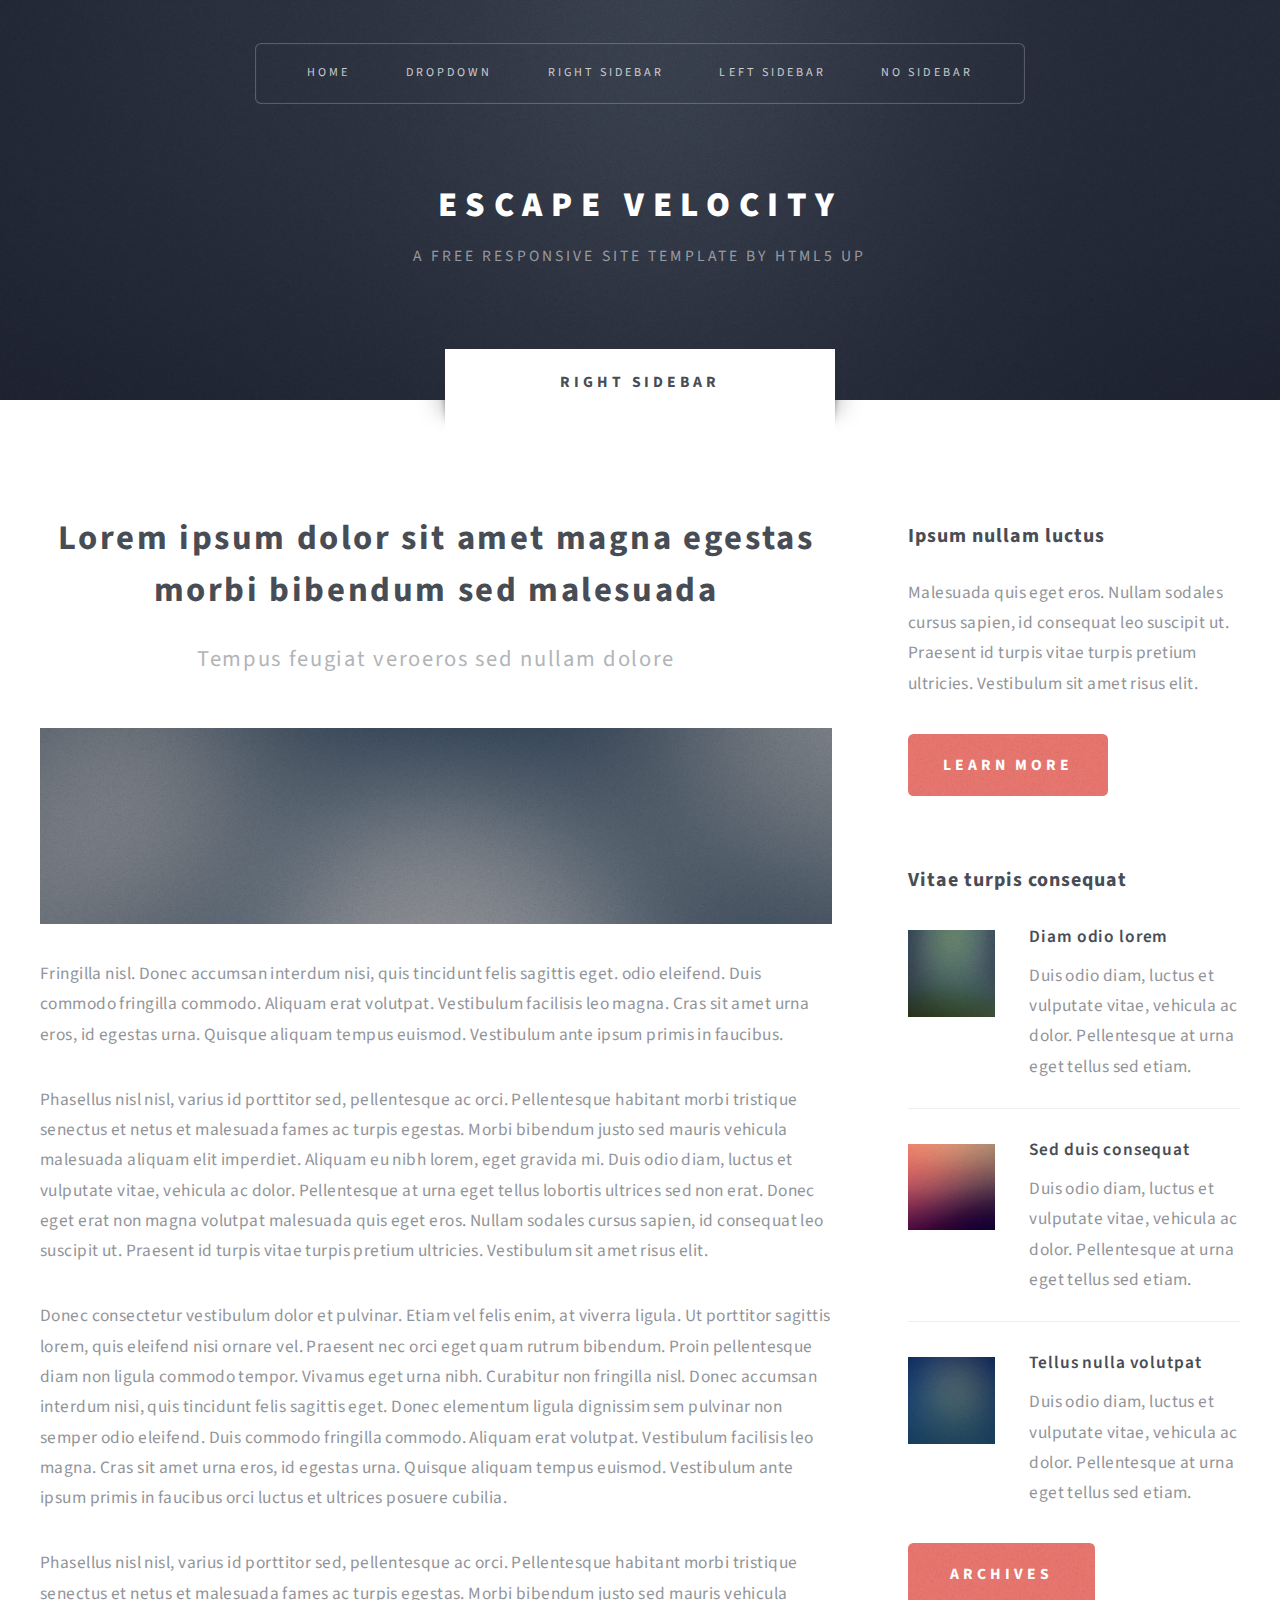
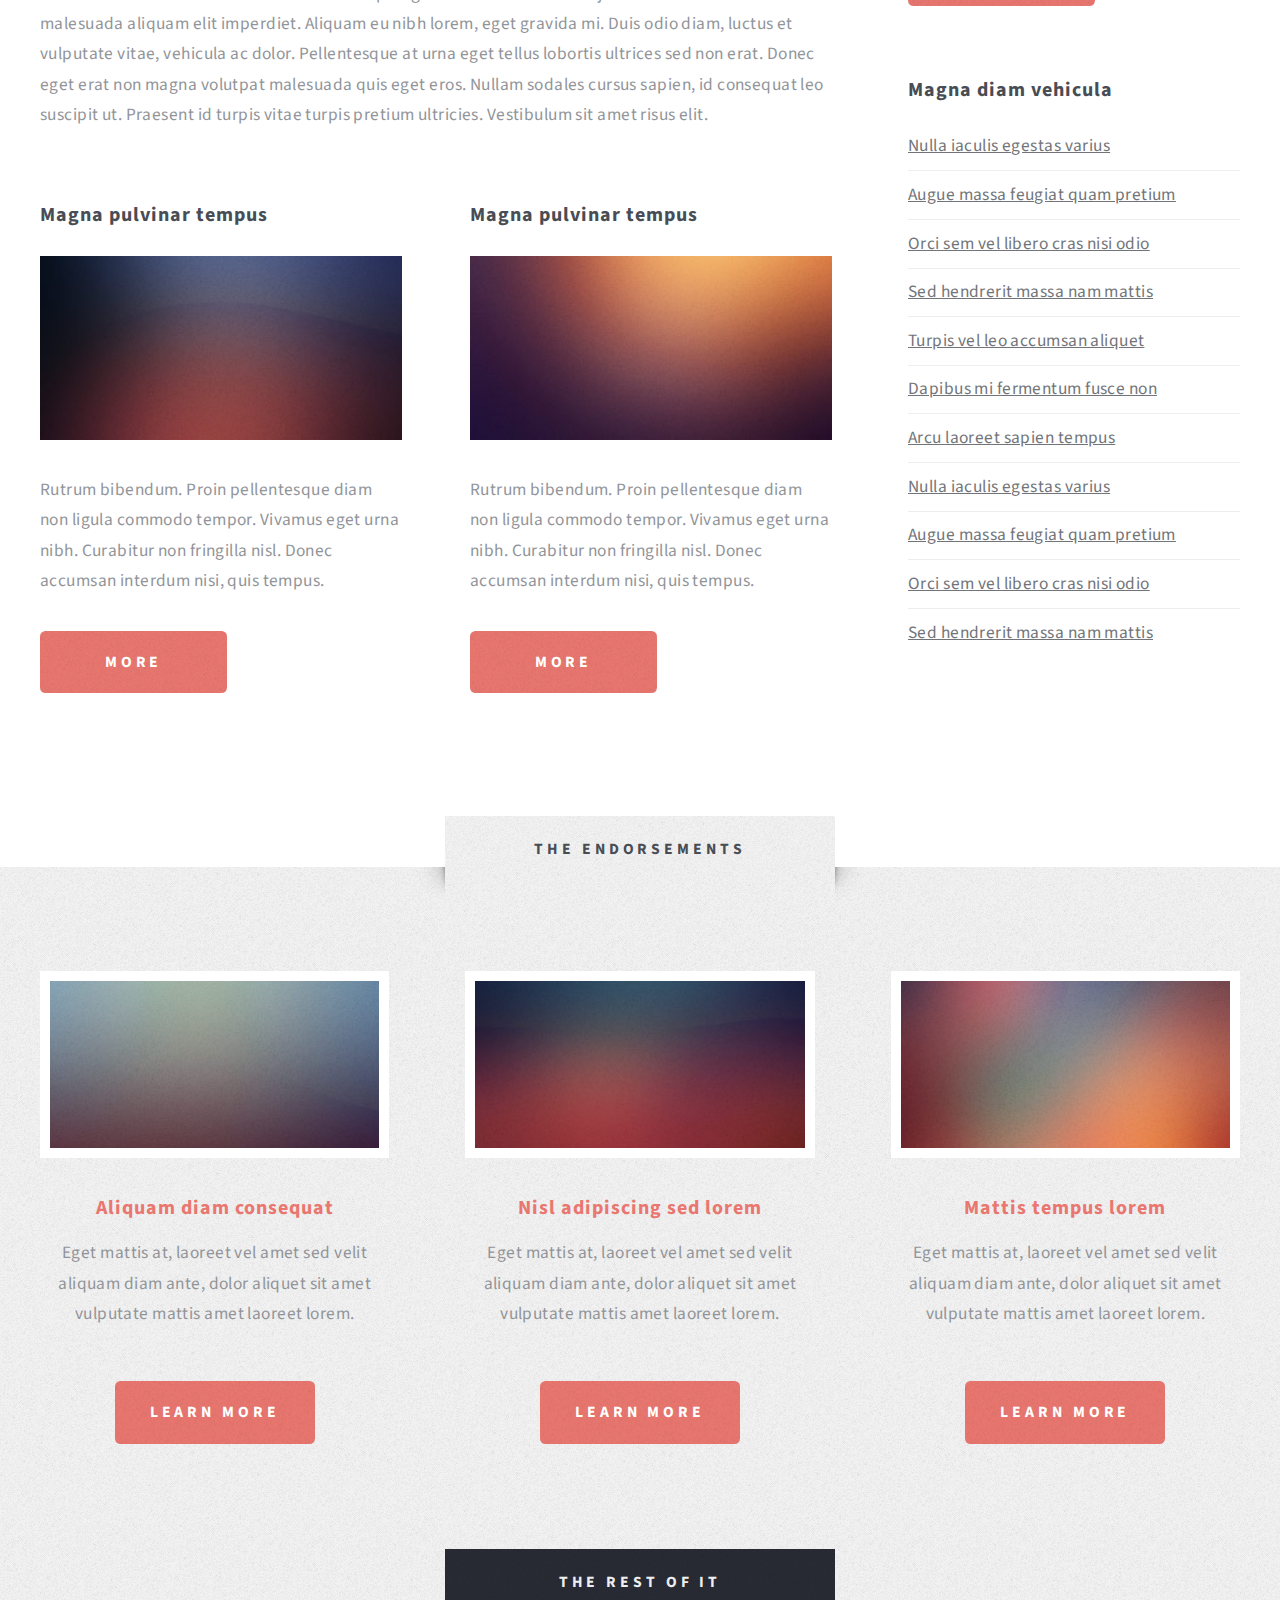
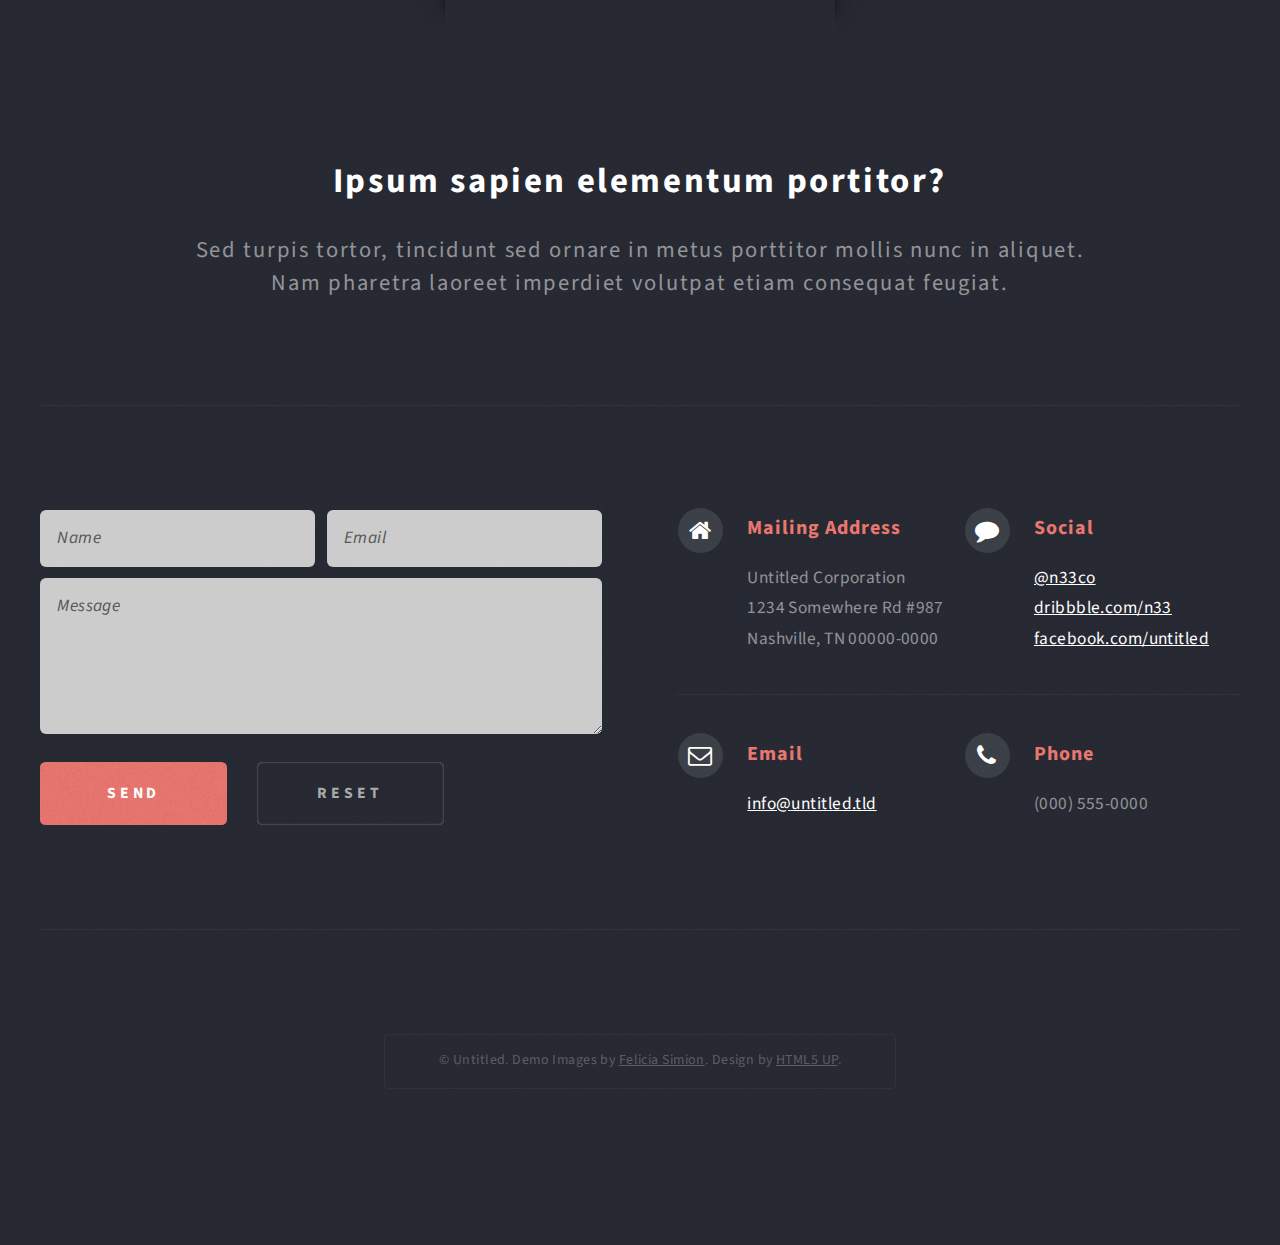
<file: right-sidebar.html>
<!DOCTYPE HTML>
<!--
	Escape Velocity 2.0 by HTML5 UP
	html5up.net | @n33co
	Free for personal and commercial use under the CCA 3.0 license (html5up.net/license)
-->
<html>
	<head>
		<title>Right Sidebar - Escape Velocity by HTML5 UP</title>
		<meta http-equiv="content-type" content="text/html; charset=utf-8" />
		<meta name="description" content="" />
		<meta name="keywords" content="" />
		<link href="http://fonts.googleapis.com/css?family=Source+Sans+Pro:400,400italic,700,900" rel="stylesheet" />
		<script src="js/jquery-1.9.1.min.js"></script>
		<script src="js/jquery.dropotron-1.3.js"></script>
		<script src="js/config.js"></script>
		<script src="js/skel.min.js"></script>
		<script src="js/skel-ui.min.js"></script>
		<noscript>
			<link rel="stylesheet" href="css/skel-noscript.css" />
			<link rel="stylesheet" href="css/style.css" />
			<link rel="stylesheet" href="css/style-desktop.css" />
		</noscript>
		<!--[if lte IE 8]><script src="js/html5shiv.js"></script><link rel="stylesheet" href="css/ie8.css" /><![endif]-->
	</head>
	<body class="right-sidebar">

		<!-- Header Wrapper -->
			<div id="header-wrapper" class="wrapper">
				<div class="container">
					<div class="row">
						<div class="12u">
						
							<!-- Header -->
								<div id="header">
									
									<!-- Logo -->
										<div id="logo">
											<h1><a href="#">Escape Velocity</a></h1>
											<span class="byline">A free responsive site template by HTML5 UP</span>
										</div>
									<!-- /Logo -->
									
									<!-- Nav -->
										<nav id="nav">
											<ul>
												<li><a href="index.html">Home</a></li>
												<li>
													<span>Dropdown</span>
													<ul>
														<li><a href="#">Lorem ipsum</a></li>
														<li><a href="#">Magna veroeros</a></li>
														<li><a href="#">Etiam nisl</a></li>
														<li>
															<span>Sed consequat</span>
															<ul>
																<li><a href="#">Lorem dolor</a></li>
																<li><a href="#">Amet consequat</a></li>
																<li><a href="#">Magna phasellus</a></li>
																<li><a href="#">Etiam nisl</a></li>
																<li><a href="#">Sed feugiat</a></li>
															</ul>
														</li>
														<li><a href="#">Nisl tempus</a></li>
													</ul>
												</li>
												<li class="current_page_item"><a href="right-sidebar.html">Right Sidebar</a></li>
												<li><a href="left-sidebar.html">Left Sidebar</a></li>
												<li><a href="no-sidebar.html">No Sidebar</a></li>
											</ul>
										</nav>
									<!-- /Nav -->

								</div>
							<!-- /Header -->

						</div>
					</div>
				</div>
			</div>
		<!-- /Header Wrapper -->
		
		<!-- Main Wrapper -->
			<div class="wrapper wrapper-style2">
				<div class="title">Right Sidebar</div>
				<div class="container">
					<div class="row">
						<div class="12u">
							
							<!-- Main -->
								<div id="main">
									<div>
										<div class="row">
											<div class="8u skel-cell-mainContent">
											
												<!-- Content -->
													<div id="content">
														<article class="is is-post">
															<header class="style1">
																<h2>Lorem ipsum dolor sit amet magna egestas morbi bibendum sed malesuada</h2>
																<span class="byline">Tempus feugiat veroeros sed nullam dolore</span>
															</header>
															<a href="http://fav.me/d5pjw3g" class="image image-featured">
																<img src="images/pic01.jpg" alt="" />
															</a>
															<p>Fringilla nisl. Donec accumsan interdum nisi, quis tincidunt felis sagittis eget.
															odio eleifend. Duis commodo fringilla commodo. Aliquam erat volutpat. Vestibulum 
															facilisis leo magna. Cras sit amet urna eros, id egestas urna. Quisque aliquam 
															tempus euismod. Vestibulum ante ipsum primis in faucibus.</p>
															<p>Phasellus nisl nisl, varius id porttitor sed, pellentesque ac orci. Pellentesque 
															habitant morbi tristique senectus et netus et malesuada fames ac turpis egestas. Morbi 
															bibendum justo sed mauris vehicula malesuada aliquam elit imperdiet. Aliquam eu nibh 
															lorem, eget gravida mi. Duis odio diam, luctus et vulputate vitae, vehicula ac dolor. 
															Pellentesque at urna eget tellus lobortis ultrices sed non erat. Donec eget erat non 
															magna volutpat malesuada quis eget eros. Nullam sodales cursus sapien, id consequat 
															leo suscipit ut. Praesent id turpis vitae turpis pretium ultricies. Vestibulum sit 
															amet risus elit.</p>
															<p>Donec consectetur vestibulum dolor et pulvinar. Etiam vel felis enim, at viverra 
															ligula. Ut porttitor sagittis lorem, quis eleifend nisi ornare vel. Praesent nec orci 
															eget quam rutrum bibendum. Proin pellentesque diam non ligula commodo tempor. Vivamus 
															eget urna nibh. Curabitur non fringilla nisl. Donec accumsan interdum nisi, quis 
															tincidunt felis sagittis eget. Donec elementum ligula dignissim sem pulvinar non semper 
															odio eleifend. Duis commodo fringilla commodo. Aliquam erat volutpat. Vestibulum 
															facilisis leo magna. Cras sit amet urna eros, id egestas urna. Quisque aliquam 
															tempus euismod. Vestibulum ante ipsum primis in faucibus orci luctus et ultrices 
															posuere cubilia.</p>
															<p>Phasellus nisl nisl, varius id porttitor sed, pellentesque ac orci. Pellentesque 
															habitant morbi tristique senectus et netus et malesuada fames ac turpis egestas. Morbi 
															bibendum justo sed mauris vehicula malesuada aliquam elit imperdiet. Aliquam eu nibh 
															lorem, eget gravida mi. Duis odio diam, luctus et vulputate vitae, vehicula ac dolor. 
															Pellentesque at urna eget tellus lobortis ultrices sed non erat. Donec eget erat non 
															magna volutpat malesuada quis eget eros. Nullam sodales cursus sapien, id consequat 
															leo suscipit ut. Praesent id turpis vitae turpis pretium ultricies. Vestibulum sit 
															amet risus elit.</p>
														</article>
														<div>
															<div class="row">
																<div class="6u">
																	<section class="is is-pair-one">
																		<header>
																			<h2>Magna pulvinar tempus</h2>
																		</header>
																		<a href="http://fav.me/d5uvswq" class="image image-full"><img src="images/pic05.jpg" alt="" /></a>
																		<p>Rutrum bibendum. Proin pellentesque diam non ligula commodo tempor. Vivamus 
																		eget urna nibh. Curabitur non fringilla nisl. Donec accumsan interdum nisi, quis 
																		tempus.</p>
																		<a href="#" class="button button-style1">More</a>
																	</section>
																</div>
																<div class="6u">
																	<section class="is is-pair-two">
																		<header>
																			<h2>Magna pulvinar tempus</h2>
																		</header>
																		<a href="http://fav.me/d5qdf2o" class="image image-full"><img src="images/pic06.jpg" alt="" /></a>
																		<p>Rutrum bibendum. Proin pellentesque diam non ligula commodo tempor. Vivamus 
																		eget urna nibh. Curabitur non fringilla nisl. Donec accumsan interdum nisi, quis 
																		tempus.</p>
																		<a href="#" class="button button-style1">More</a>
																	</section>
																</div>
															</div>
														</div>
													</div>
												<!-- /Content -->
											
											</div>
											<div class="4u">
												
												<!-- Sidebar -->
													<div id="sidebar">
														<section class="is">
															<header>
																<h2>Ipsum nullam luctus</h2>
															</header>
															<p>Malesuada quis eget eros. Nullam sodales cursus sapien, id consequat 
															leo suscipit ut. Praesent id turpis vitae turpis pretium ultricies. Vestibulum sit 
															amet risus elit.</p>
															<a href="#" class="button button-style1">Learn More</a>
														</section>
														<section class="is">
															<header>
																<h2>Vitae turpis consequat</h2>
															</header>
															<ul class="style2">
																<li>
																	<article class="is-post-excerpt">
																		<a href="http://fav.me/d5x0yue" class="image image-left"><img src="images/pic08.jpg" alt="" /></a>
																		<h3><a href="#">Diam odio lorem</a></h3>
																		<p>Duis odio diam, luctus et vulputate vitae, vehicula ac dolor. Pellentesque at urna eget tellus sed etiam.</p>
																	</article>
																</li>
																<li>
																	<article class="is-post-excerpt">
																		<a href="http://fav.me/d5duntm" class="image image-left"><img src="images/pic09.jpg" alt="" /></a>
																		<h3><a href="#">Sed duis consequat</a></h3>
																		<p>Duis odio diam, luctus et vulputate vitae, vehicula ac dolor. Pellentesque at urna eget tellus sed etiam.</p>
																	</article>
																</li>
																<li>
																	<article class="is-post-excerpt">
																		<a href="http://fav.me/d5gne8e" class="image image-left"><img src="images/pic10.jpg" alt="" /></a>
																		<h3><a href="#">Tellus nulla volutpat</a></h3>
																		<p>Duis odio diam, luctus et vulputate vitae, vehicula ac dolor. Pellentesque at urna eget tellus sed etiam.</p>
																	</article>
																</li>
															</ul>
															<a href="#" class="button button-style1">Archives</a>
														</section>
														<section class="is">
															<header>
																<h2>Magna diam vehicula</h2>
															</header>
															<ul class="style3">
																<li><a href="#">Nulla iaculis egestas varius</a></li>
																<li><a href="#">Augue massa feugiat quam pretium</a></li>
																<li><a href="#">Orci sem vel libero cras nisi odio</a></li>
																<li><a href="#">Sed hendrerit massa nam mattis</a></li>
																<li><a href="#">Turpis vel leo accumsan aliquet</a></li>
																<li><a href="#">Dapibus mi fermentum fusce non</a></li>
																<li><a href="#">Arcu laoreet sapien tempus</a></li>
																<li><a href="#">Nulla iaculis egestas varius</a></li>
																<li><a href="#">Augue massa feugiat quam pretium</a></li>
																<li><a href="#">Orci sem vel libero cras nisi odio</a></li>
																<li><a href="#">Sed hendrerit massa nam mattis</a></li>
															</ul>
														</section>
													</div>
												<!-- /Sidebar -->
												
											</div>
										</div>
									</div>
								</div>
							<!-- /Main -->
							
						</div>
					</div>
				</div>
			</div>
		<!-- /Main Wrapper -->

		<!-- Highlights Wrapper -->
			<div class="wrapper wrapper-style3">
				<div class="title">The Endorsements</div>
				<div class="container">
					<div class="row">
						<div class="12u">
							
							<!-- Highlights -->
								<div id="highlights">
									<div>
										<div class="row">
											<div class="4u">
												<section class="highlight highlight-one">
													<a href="http://fav.me/d59i3b3" class="image image-full"><img src="images/pic02.jpg" alt="" /></a>
													<h3><a href="">Aliquam diam consequat</a></h3>
													<p>Eget mattis at, laoreet vel amet sed velit aliquam diam ante, dolor aliquet sit amet vulputate mattis amet laoreet lorem.</p>
													<ul class="actions">
														<li><a href="#" class="button button-style1">Learn More</a></li>
													</ul>
												</section>
											</div>
											<div class="4u">
												<section class="highlight highlight-two">
													<a href="http://fav.me/d4tqyby" class="image image-full"><img src="images/pic03.jpg" alt="" /></a>
													<h3><a href="#">Nisl adipiscing sed lorem</a></h3>
													<p>Eget mattis at, laoreet vel amet sed velit aliquam diam ante, dolor aliquet sit amet vulputate mattis amet laoreet lorem.</p>
													<ul class="actions">
														<li><a href="#" class="button button-style1">Learn More</a></li>
													</ul>
												</section>
											</div>
											<div class="4u">
												<section class="highlight highlight-three">
													<a href="http://fav.me/d5w2dot" class="image image-full"><img src="images/pic04.jpg" alt="" /></a>
													<h3><a href="#">Mattis tempus lorem</a></h3>
													<p>Eget mattis at, laoreet vel amet sed velit aliquam diam ante, dolor aliquet sit amet vulputate mattis amet laoreet lorem.</p>
													<ul class="actions">
														<li><a href="#" class="button button-style1">Learn More</a></li>
													</ul>
												</section>
											</div>
										</div>
									</div>
								</div>
							<!-- /Highlights -->
							
						</div>
					</div>
				</div>
			</div>
		<!-- /Highlights Wrapper -->
		
		<!-- Footer Wrapper -->
			<div id="footer-wrapper" class="wrapper">
				<div class="title">The Rest Of It</div>
				<div class="container">
					<div class="row">
						<div class="12u">

							<!-- Footer -->
								<div id="footer">
									<header class="style1">
										<h2>Ipsum sapien elementum portitor?</h2>
										<p class="byline">
											Sed turpis tortor, tincidunt sed ornare in metus porttitor mollis nunc in aliquet.<br />
											Nam pharetra laoreet imperdiet volutpat etiam consequat feugiat.
										</p>
									</header>
									<hr />
									<div>
										<div class="row">
											<div class="6u">

												<!-- Contact Form -->
													<section class="footer-one">
														<form method="post" action="#">
															<div>
																<div class="row">
																	<div class="6u">
																		<input type="text" class="text" name="name" id="contact-name" placeholder="Name" />
																	</div>
																	<div class="6u">
																		<input type="text" class="text" name="name" id="contact-email" placeholder="Email" />
																	</div>
																</div>
																<div class="row">
																	<div class="12u">
																		<textarea name="message" id="contact-message" placeholder="Message"></textarea>
																	</div>
																</div>
																<div class="row">
																	<div class="12u">
																		<ul class="actions">
																			<li><input type="submit" class="button button-style1" value="Send" /></li>
																			<li><input type="reset" class="button button-style2" value="Reset" /></li>
																		</ul>
																	</div>
																</div>
															</div>
														</form>
													</section>
												<!-- /Contact Form -->

											</div>
											<div class="6u">
											
												<!-- Contacts -->
													<section class="footer-two">
														<div class="feature-list feature-list-small">
															<div>
																<div class="row">
																	<div class="6u">
																		<section>
																			<h3 class="icon icon-home">Mailing Address</h3>
																			<p>
																				Untitled Corporation<br />
																				1234 Somewhere Rd #987<br />
																				Nashville, TN 00000-0000
																			</p>
																		</section>
																	</div>
																	<div class="6u">
																		<section>
																			<h3 class="icon icon-comment">Social</h3>
																			<p>
																				<a href="http://twitter.com/n33co">@n33co</a><br />
																				<a href="http://dribbble.com/n33">dribbble.com/n33</a><br />
																				<a href="#">facebook.com/untitled</a><br />
																			</p>
																		</section>
																	</div>
																</div>
																<div class="row">
																	<div class="6u">
																		<section>
																			<h3 class="icon icon-envelope">Email</h3>
																			<p>
																				<a href="#">info@untitled.tld</a>
																			</p>
																		</section>
																	</div>
																	<div class="6u">
																		<section>
																			<h3 class="icon icon-phone">Phone</h3>
																			<p>
																				(000) 555-0000
																			</p>
																		</section>
																	</div>
																</div>
															</div>
														</div>
													</section>
												<!-- /Contacts -->
													
											</div>
										</div>
									</div>
									<hr />
								</div>
							<!-- /Footer -->

							<!-- Copyright -->
								<div id="copyright">
									<span>
										&copy; Untitled. Demo Images by <a href="http://ineedchemicalx.deviantart.com/">Felicia Simion</a>. Design by <a href="http://html5up.net/">HTML5 UP</a>.
									</span>
								</div>
							<!-- /Copyright -->
						
						</div>
					</div>
				</div>
			</div>
		<!-- /Footer Wrapper -->

	</body>
</html>
</file>
<file: css/ie8.css>
/*
	Escape Velocity 2.0 by HTML5 UP
	html5up.net | @n33co
	Free for personal and commercial use under the CCA 3.0 license (html5up.net/license)
*/

/*********************************************************************************/
/* Wrappers                                                                      */
/*********************************************************************************/

	.wrapper
	{
	}

		.wrapper .title:before,
		.wrapper .title:after
		{
			display: none;
    	}
 
/*********************************************************************************/
/* Copyright                                                                     */
/*********************************************************************************/

	#copyright
	{
		margin: 0em 0 0 0;
	}
</file>
<file: css/skel-noscript.css>
html,body,div,span,applet,object,iframe,h1,h2,h3,h4,h5,h6,p,blockquote,pre,a,abbr,acronym,address,big,cite,code,del,dfn,em,img,ins,kbd,q,s,samp,small,strike,strong,sub,sup,tt,var,b,u,i,center,dl,dt,dd,ol,ul,li,fieldset,form,label,legend,table,caption,tbody,tfoot,thead,tr,th,td,article,aside,canvas,details,embed,figure,figcaption,footer,header,hgroup,menu,nav,output,ruby,section,summary,time,mark,audio,video{margin:0;padding:0;border:0;font-size:100%;font:inherit;vertical-align:baseline}article,aside,details,figcaption,figure,footer,header,hgroup,menu,nav,section{display:block}body{line-height:1}ol,ul{list-style:none}blockquote,q{quotes:none}blockquote:before,blockquote:after,q:before,q:after{content:'';content:none}table{border-collapse:collapse;border-spacing:0}body{-webkit-text-size-adjust:none}.container{width:1200px;margin:0 auto}.\31 2u{width:100%}.\31 1u{width:91.5%}.\31 0u{width:83%}.\39 u{width:74.5%}.\38 u{width:66%}.\37 u{width:57.5%}.\36 u{width:49%}.\35 u{width:40.5%}.\34 u{width:32%}.\33 u{width:23.5%}.\32 u{width:15%}.\31 u{width:6.5%}.\31 u,.\32 u,.\33 u,.\34 u,.\35 u,.\36 u,.\37 u,.\38 u,.\39 u,.\31 0u,.\31 1u,.\31 2u{margin:1% 0 1% 2%;float:left}.row:after{content:'';display:block;clear:both;height:0}.row>:first-child{margin-left:0}.row:first-child>*{margin-top:0}.row:last-child>*{margin-bottom:0}.flush>.row>.\31 2u{width:100%!important}.flush>.row>.\31 1u{width:91.6666666667%!important}.flush>.row>.\31 0u{width:83.3333333333%!important}.flush>.row>.\39 u{width:75%!important}.flush>.row>.\38 u{width:66.6666666667%!important}.flush>.row>.\37 u{width:58.3333333333%!important}.flush>.row>.\36 u{width:50%!important}.flush>.row>.\35 u{width:41.6666666667%!important}.flush>.row>.\34 u{width:33.3333333333%!important}.flush>.row>.\33 u{width:25%!important}.flush>.row>.\32 u{width:16.6666666667%!important}.flush>.row>.\31 u{width:8.3333333333%!important}.row.flush>.\31 2u{width:100%!important}.row.flush>.\31 1u{width:91.6666666667%!important}.row.flush>.\31 0u{width:83.3333333333%!important}.row.flush>.\39 u{width:75%!important}.row.flush>.\38 u{width:66.6666666667%!important}.row.flush>.\37 u{width:58.3333333333%!important}.row.flush>.\36 u{width:50%!important}.row.flush>.\35 u{width:41.6666666667%!important}.row.flush>.\34 u{width:33.3333333333%!important}.row.flush>.\33 u{width:25%!important}.row.flush>.\32 u{width:16.6666666667%!important}.row.flush>.\31 u{width:8.3333333333%!important}.row.flush>.\31 u,.row.flush>.\32 u,.row.flush>.\33 u,.row.flush>.\34 u,.row.flush>.\35 u,.row.flush>.\36 u,.row.flush>.\37 u,.row.flush>.\38 u,.row.flush>.\39 u,.row.flush>.\31 0u,.row.flush>.\31 1u,.row.flush>.\31 2u,.flush>.row>.\31 u,.flush>.row>.\32 u,.flush>.row>.\33 u,.flush>.row>.\34 u,.flush>.row>.\35 u,.flush>.row>.\36 u,.flush>.row>.\37 u,.flush>.row>.\38 u,.flush>.row>.\39 u,.flush>.row>.\31 0u,.flush>.row>.\31 1u,.flush>.row>.\31 2u{margin:0!important}
</file>
<file: css/style-desktop.css>
/*
	Escape Velocity 2.0 by HTML5 UP
	html5up.net | @n33co
	Free for personal and commercial use under the CCA 3.0 license (html5up.net/license)
*/

/*********************************************************************************/
/* Basic                                                                         */
/*********************************************************************************/

	body, input, select, textarea
	{
		font-size: 13pt;
		line-height: 1.75em;
		letter-spacing: 0.025em;
	}

	body
	{
		min-width: 1200px;
	}

	hr
	{
		margin: 2em 0 2em 0;
	}

	section,
	article
	{
		margin: 0 0 4em 0;
	}

	header.style1
	{
		padding: 3em 0 3em 0;
	}

		header.style1 h2
		{
			font-size: 2em;
			letter-spacing: 0.075em;
			line-height: 1.5em;
		}
		
		header.style1 .byline
		{
			display: block;
			margin: 1.15em 0 0 0;
			font-size: 1.3em;
			letter-spacing: 0.075em;
			line-height: 1.5em;
		}

	form
	{
	}
	
		form label
		{
			margin: 0.25em 0 0.25em 0;
		}

	.button
	{
		padding: 0 2.25em 0 2.25em;
		font-size: 0.9em;
		min-width: 12em;
		height: 4em;
		line-height: 4em;
	}
	
		.button-big
		{
			font-size: 1em;
			min-width: 14em;
		}

	.actions
	{
		margin: 3em 0 0 0;
	}
	
		form .actions
		{
			margin-top: 1em;
		}
	
		.actions li
		{
			display: inline-block;
			margin: 0 0.75em 0 0.75em;
		}
		
		.actions li:first-child
		{
			margin-left: 0;
		}
		
		.actions li:last-child
		{
			margin-right: 0;
		}
		
		.actions-centered
		{
			text-align: center;
		}
		
	.feature-list
	{
	}

		.feature-list section
		{
			padding: 2em 0 2em 0;
		}

		.feature-list .row
		{
			border-top: solid 1px #eee;
		}
	
			.feature-list .row:first-child
			{
				border-top: 0;
			}
			
				.feature-list .row:first-child section
				{
					padding-top: 0;
				}
			
			.feature-list .row:last-child
			{
			}

				.feature-list .row:last-child section
				{
					padding-bottom: 0;
				}

		.feature-list h3
		{
			margin: 0 0 0.75em 0;
			font-size: 1.15em;
			letter-spacing: 0.05em;
			margin-top: -0.35em;
		}

			.feature-list h3:before
			{
				width: 64px;
				height: 64px;
				line-height: 64px;
				margin-right: 0.75em;
				font-size: 32px;
				top: 0.2em;
			}
	
		.feature-list p
		{
			margin: 0 0 0 5em;
		}
		
		.feature-list-small
		{
		}
		
			.feature-list-small h3
			{
			}
		
				.feature-list-small h3:before
				{
					font-size: 24px;
					line-height: 45px;
					width: 45px;
					height: 45px;
					margin-right: 1em;
				}
				
			.feature-list-small p
			{
				margin: 0 0 0 4em;
			}

	.is
	{
	}
	
		.is header
		{
			margin: 0 0 1.5em 0;
		}

			.is header.style1
			{
				position: relative;
				margin: -0.5em 0 0 0;
				padding-top: 0;
			}

		.is h2
		{
			margin: 0 0 0.75em 0;
			font-size: 1.15em;
			letter-spacing: 0.05em;
		}

		.is h3
		{
			margin: 0 0 0.5em 0;
			font-size: 1em;
			font-weight: 600;
			letter-spacing: 0.05em;
		}

	.is-pair-one
	{
		padding-right: 1.5em;
	}

	.is-pair-two
	{
		padding-left: 1.5em;
	}
	
	.is-triple-one
	{
		padding-right: 1.5em;
	}
	
	.is-triple-two
	{
		padding-left: 0.75em;
		padding-right: 0.75em;
	}
	
	.is-triple-three
	{
		padding-left: 1.5em;
	}

	.is-post-excerpt
	{
	}
	
		.is-post-excerpt .image-left
		{
			position: relative;
			top: 0.5em;
			width: 5em;
		}
		
		.is-post-excerpt h3,
		.is-post-excerpt p
		{
			margin-left: 7em;
		}
		
/*********************************************************************************/
/* Wrappers                                                                      */
/*********************************************************************************/

	.wrapper
	{
		padding: 6em 0 9em 0;
	}

		.wrapper .title
		{
			font-size: 0.9em;
			width: 25em;
			height: 3.25em;
			top: -3.25em;
			line-height: 3.25em;
			margin-bottom: -3.25em;
			margin-left: -12.5em;
			padding-top: 0.5em;
		}

	#header-wrapper
	{
		padding: 0;
		height: 400px;
	}

		.homepage #header-wrapper
		{
			height: 573px;
		}

	#intro-wrapper
	{
		padding-bottom: 8em;
	}

/*********************************************************************************/
/* Header                                                                        */
/*********************************************************************************/

	#header
	{
		position: relative;
		height: 400px;
	}

		.homepage #header
		{
			height: 573px;
		}

/*********************************************************************************/
/* Logo                                                                          */
/*********************************************************************************/

	#logo
	{
		position: absolute;
		height: 5em;
		top: 50%;
		left: 0;
		width: 100%;
		text-align: center;
		margin-top: -0.5em;
	}

		.homepage #logo
		{
			margin-top: -1em;
		}

		#logo h1
		{
			font-size: 2em;
			letter-spacing: 0.25em;
		}
		
		#logo .byline
		{
			margin: 1.25em 0 0 0;
			display: block;
			letter-spacing: 0.2em;
			font-size: 0.9em;
		}

/*********************************************************************************/
/* Nav                                                                           */
/*********************************************************************************/

	#nav
	{
		position: absolute;
		display: block;
		top: 2.5em;
		left: 0;
		width: 100%;
		text-align: center;
	}

		#nav > ul > li > ul
		{
			display: none;
		}

		#nav > ul
		{
			display: inline-block;
			border-radius: 0.35em;
			box-shadow: inset 0px 0px 1px 1px rgba(255,255,255,0.25);
			padding: 0 1.5em 0 1.5em;
		}

		#nav > ul > li
		{
			display: inline-block;
			text-align: center;
			padding: 0 1.5em 0 1.5em;
		}
		
			#nav > ul > li > a,
			#nav > ul > li > span
			{
				display: block;
				color: #eee;
				color: rgba(255,255,255,0.75);
				text-transform: uppercase;
				text-decoration: none;
				font-size: 0.7em;
				letter-spacing: 0.25em;
				height: 5em;
				line-height: 5em;
				-moz-transition: all .25s ease-in-out;
				-webkit-transition: all .25s ease-in-out;
				-o-transition: all .25s ease-in-out;
				-ms-transition: all .25s ease-in-out;
				transition: all .25s ease-in-out;
				outline: 0;
			}
			
			#nav > ul > li:hover > a,
			#nav > ul > li.active > a,
			#nav > ul > li.active > span
			{
				color: #fff;
			}

	.dropotron
	{
		background: #222835 url('images/overlay.png');
		background-color: rgba(44,50,63,0.925);
		padding: 1.25em 1em 1.25em 1em;
		border-radius: 0.35em;
		box-shadow: inset 0px 0px 1px 1px rgba(255,255,255,0.25);
		min-width: 12em;
		text-align: left;
	}
	
		.dropotron-level-0
		{
			margin-top: -1px;
			border-top-left-radius: 0;
			border-top-right-radius: 0;
		}
	
		.dropotron a,
		.dropotron span
		{
			display: block;
			color: #eee;
			color: rgba(255,255,255,0.75);
			text-transform: uppercase;
			text-decoration: none;
			font-size: 0.7em;
			letter-spacing: 0.25em;
			border-top: solid 1px rgba(255,255,255,0.15);
			line-height: 3em;
			-moz-transition: all .25s ease-in-out;
			-webkit-transition: all .25s ease-in-out;
			-o-transition: all .25s ease-in-out;
			-ms-transition: all .25s ease-in-out;
			transition: all .25s ease-in-out;
		}
		
		.dropotron li:first-child a,
		.dropotron li:first-child span
		{
			border-top: 0;
		}
		
		.dropotron li:hover > a,
		.dropotron li:hover > span
		{
			color: #fff;
		}

/*********************************************************************************/
/* Intro                                                                         */
/*********************************************************************************/

	#intro
	{
		text-align: center;
	}

		#intro .style1
		{
			font-size: 1.5em;
			letter-spacing: 0.075em;
		}	
		
		#intro .style2
		{
			font-size: 2.75em;
			letter-spacing: 0.075em;
			line-height: 1.35em;
			padding: 1em 0 1em 0;
			margin-bottom: 1em;
		}
		
		#intro .style3
		{
			font-size: 1.1em;
			width: 48em;
			margin: 0 auto;
		}

/*********************************************************************************/
/* Features                                                                      */
/*********************************************************************************/

	#features
	{
		padding: 0 6em 0 6em;
	}

		#features header.style1
		{
			padding-bottom: 5em;
		}
		
		#features .actions
		{
			margin-top: 5em;
		}

/*********************************************************************************/
/* Highlights                                                                    */
/*********************************************************************************/

	#highlights
	{
	}

		#highlights .highlight
		{
		}

			#highlights .highlight h3
			{
				margin: 0 0 0.75em 0;
				font-size: 1.15em;
				letter-spacing: 0.05em;
			}

		#highlights .highlight-one
		{
			padding-right: 2em;
		}
		
		#highlights .highlight-two
		{
			padding: 0 1em 0 1em;
		}
		
		#highlights .highlight-three
		{
			padding-left: 2em;
		}

/*********************************************************************************/
/* Main                                                                          */
/*********************************************************************************/

	#main
	{
		margin: 1em 0 1em 0;
	}

		.homepage #main
		{
			margin: 0;
		}

/*********************************************************************************/
/* Content                                                                       */
/*********************************************************************************/

	#content
	{
	}

/*********************************************************************************/
/* Sidebar                                                                       */
/*********************************************************************************/

	#sidebar
	{
	}

		.left-sidebar #sidebar
		{
			padding-right: 3em;
		}

		.right-sidebar #sidebar
		{
			padding-left: 3em;
		}

/*********************************************************************************/
/* Footer                                                                        */
/*********************************************************************************/

	#footer
	{
	}

		#footer header.style1
		{
			padding-bottom: 0;
		}

		#footer hr
		{
			margin: 6em 0 6em 0;
		}

		#footer .footer-one
		{
			padding-right: 1.5em;
		}
		
		#footer .footer-two
		{
			padding-left: 1.5em;
		}

/*********************************************************************************/
/* Copyright                                                                     */
/*********************************************************************************/

	#copyright
	{
		margin: 6em 0 0 0;
	}
	
		#copyright span
		{
			padding: 1.5em 4em 1.5em 4em;
			line-height: 1em;
			font-size: 0.8em;
		}
</file>
<file: css/style.css>
@charset 'UTF-8';

@font-face
{
	font-family: 'FontAwesome';
	src: url('fonts/fontawesome-webfont.eot?v=3.0.1');
	src: url('fonts/fontawesome-webfont.eot?#iefix&v=3.0.1') format('embedded-opentype'),
	     url('fonts/fontawesome-webfont.woff?v=3.0.1') format('woff'),
	     url('fonts/fontawesome-webfont.ttf?v=3.0.1') format('truetype'),
	     url('fonts/fontawesome-webfont.svg#FontAwesome') format('svg');
	font-weight: normal;
	font-style: normal;
}

@font-face
{
	font-family: 'Font-Awesome-Social';
	src: url('fonts/fontawesome-social-webfont.eot');
	src: url('fonts/fontawesome-social-webfont.eot?#iefix') format('embedded-opentype'),
	     url('fonts/fontawesome-social-webfont.woff') format('woff'),
		 url('fonts/fontawesome-social-webfont.ttf') format('truetype'),
		 url('fonts/fontawesome-social-webfont.svg#Font-Awesome-More') format('svg');
	font-weight: normal;
	font-style: normal;
}

/*
	Escape Velocity 2.0 by HTML5 UP
	html5up.net | @n33co
	Free for personal and commercial use under the CCA 3.0 license (html5up.net/license)
*/

/*********************************************************************************/
/* Basic                                                                         */
/*********************************************************************************/

	*
	{
		-moz-box-sizing: border-box;
		-webkit-box-sizing: border-box;
		-o-box-sizing: border-box;
		-ms-box-sizing: border-box;
		box-sizing: border-box;
	}

	body, input, textarea, select
	{
		font-family: 'Source Sans Pro', sans-serif;
		font-weight: 400;
		color: #919499;
	}

	h1,h2,h3,h4,h5,h6
	{
		font-weight: 700;
		color: #484d55;
	}
	
	h1 a, h2 a, h3 a, h4 a, h5 a, h6 a
	{
		color: inherit;
		text-decoration: none;
	}

	a
	{
		text-decoration: underline;
		color: #717479;
		-moz-transition: color .25s ease-in-out;
		-webkit-transition: color .25s ease-in-out;
		-o-transition: color .25s ease-in-out;
		-ms-transition: color .25s ease-in-out;
		transition: color .25s ease-in-out;
	}
	
		a:hover
		{
			text-decoration: none;
		}

	strong, b
	{
		font-weight: 700;
		color: #484d55;
	}
	
	blockquote
	{
		border-left: solid 0.5em #ddd;
		padding: 1em 0 1em 2em;
		font-style: italic;
	}
	
	em, i
	{
		font-style: italic;
	}
	
	hr
	{
		border: 0;
		border-top: solid 1px #ddd;
	}
	
	sub
	{
		position: relative;
		top: 0.5em;
		font-size: 0.8em;
	}
	
	sup
	{
		position: relative;
		top: -0.5em;
		font-size: 0.8em;
	}
	
	table
	{
		width: 100%;
	}
	
		table.style1
		{
			width: 100%;
		}
		
			table.style1 tbody tr:nth-child(2n+2)
			{
				background: #f4f4f4;
			}
			
			table.style1 td
			{
				padding: 0.5em 1em 0.5em 1em;
			}
			
			table.style1 th
			{
				text-align: left;
				font-weight: 400;
				padding: 0.5em 1em 0.5em 1em;
			}
		
			table.style1 thead
			{
				background: #484d55;
				color: #fff;
			}
			
			table.style1 tfoot
			{
				background: #eee;
			}
			
			table.style1 tbody
			{
			}

	form
	{
	}
	
		form label
		{
			display: block;
			color: #484d55;
		}
	
		form input.text,
		form select,
		form textarea
		{
			-webkit-appearance: none;
			display: block;
			border: 0;
			background: #eee;
			box-shadow: inset 0px 0px 1px 0px #a0a1a7;
			border-radius: 0.35em;
			width: 100%;
			padding: 0.75em 1em 0.75em 1em;
			-moz-transition: all .25s ease-in-out;
			-webkit-transition: all .25s ease-in-out;
			-o-transition: all .25s ease-in-out;
			-ms-transition: all .25s ease-in-out;
			transition: all .25s ease-in-out;
		}

			form input.text:hover,
			form select:hover,
			form textarea:hover
			{
			}

			form input.text:focus,
			form select:focus,
			form textarea:focus
			{
				background: #f8f8f8;
			}
			
			form textarea
			{
				min-height: 9em;
			}

			form .formerize-placeholder
			{
				color: #555 !important;
				font-style: italic;
			}

			form ::-webkit-input-placeholder
			{
				color: #555 !important;
				font-style: italic;
			}

			form :-moz-placeholder
			{
				color: #555 !important;
				font-style: italic;
			}

			form ::-moz-placeholder
			{
				color: #555 !important;
				font-style: italic;
			}

			form :-ms-input-placeholder
			{
				color: #555 !important;
				font-style: italic;
			}

			form ::-moz-focus-inner
			{
				border: 0;
			}

	.nobr
	{
		white-space: nowrap;
	}

	br.clear
	{
		clear: both;
	}
	
	p, ul, ol, dl, table, blockquote, form
	{
		margin-bottom: 2em;
	}
	
	section,
	article
	{
		margin-bottom: 3em;
	}
	
	section > :last-child,
	article > :last-child
	{
		margin-bottom: 0;
	}

	section:last-child,
	article:last-child
	{
		margin-bottom: 0;
	}
	
	header.style1
	{
		text-align: center;
	}

		header.style1 h2
		{
			font-weight: 700;
		}
		
		header.style1 .byline
		{
			color: #b1b4b9;
		}

	.image
	{
		display: inline-block;
	}
	
		.image img
		{
			display: block;
			width: 100%;
		}

	.image-full
	{
		display: block;
		width: 100%;
		margin: 0 0 2em 0;
	}

	.image-left
	{
		float: left;
		margin: 0 2em 2em 0;
	}
	
	.image-centered
	{
		display: block;
		margin: 0 0 2em 0;
	}

		.image-centered img
		{
			margin: 0 auto;
			width: auto;
		}
		
	.image-featured
	{
		display: block;
		width: 100%;
		margin: 0 0 2em 0;
	}
	
	.button
	{
		display: inline-block;
		background: #444;
		text-align: center;
		text-transform: uppercase;
		font-weight: 700;
		letter-spacing: 0.25em;
		text-decoration: none;
		border-radius: 0.35em;
		border: 0;
		outline: 0;
		cursor: pointer;
		-moz-transition: all .25s ease-in-out;
		-webkit-transition: all .25s ease-in-out;
		-o-transition: all .25s ease-in-out;
		-ms-transition: all .25s ease-in-out;
		transition: all .25s ease-in-out;
	}

		.button-style1
		{
			background: #e97770 url('images/overlay.png');
			color: #fff;
		}

			.button-style1:hover
			{
				background-color: #f98780;
			}
			
			.button-style1:active
			{
				background-color: #d96760;
			}

		.button-style2
		{
			background: none;
			color: #606167;
			box-shadow: inset 0px 0px 2px 0px #a0a1a7;
		}
		
			.button-style2:hover
			{
				box-shadow: inset 0px 0px 2px 0px #606167;
			}
		
			.button-style2:active
			{
				box-shadow: inset 0px 0px 2px 0px #202127;
			}

		.button-style3
		{
			background: #2f333b url('images/overlay.png');
			color: #fff;
		}

			.button-style3:hover
			{
				background-color: #3f434b;
			}
			
			.button-style3:active
			{
				background-color: #1f232b;
			}

	ul.style1
	{
	}
	
	ul.style2
	{
	}
	
		ul.style2 li
		{
			border-top: solid 1px #eee;
			padding: 1.5em 0 0 0;
			margin: 1.5em 0 0 0;
		}
		
		ul.style2 li:first-child
		{
			border-top: 0;
			padding-top: 0;
			margin-top: 0;
		}
	
	ul.style3
	{
	}
	
		ul.style3 li
		{
			border-top: solid 1px #eee;
			padding: 0.5em 0 0 0;
			margin: 0.5em 0 0 0;
		}
		
		ul.style3 li:first-child
		{
			border-top: 0;
			padding-top: 0;
			margin-top: 0;
		}
	
	ol.style1
	{
	}
		
	.actions
	{
	}

	.feature-list
	{
	}

		.feature-list h3
		{
			color: #e97770 !important;
		}
		
			.feature-list h3:before
			{
				position: relative;
				display: inline-block;
				color: #fff;
				background: #2f333b url('images/overlay.png');
				border-radius: 1em;
				text-align: center;
			}

/*********************************************************************************/
/* Icons                                                                         */
/*********************************************************************************/

	/*
		Powered by:
		
		Font Awesome (http://fortawesome.github.com/Font-Awesome/)
		Font Awesome More (http://gregoryloucas.github.com/Font-Awesome-More/)
	*/

	.icon
	{
		text-decoration: none;
	}

		.icon:before
		{
			font-size: 1.25em;
			text-decoration: none;
			font-family: FontAwesome;
			font-weight: normal;
			font-style: normal;
			-webkit-text-rendering: optimizeLegibility;
			-moz-text-rendering: optimizeLegibility;
			-ms-text-rendering: optimizeLegibility;
			-o-text-rendering: optimizeLegibility;
			text-rendering: optimizeLegibility;
			-webkit-font-smoothing: antialiased;
			-moz-font-smoothing: antialiased;
			-ms-font-smoothing: antialiased;
			-o-font-smoothing: antialiased;
			font-smoothing: antialiased;
			-webkit-font-feature-settings: "liga" 1, "dlig" 1;
			-moz-font-feature-settings: "liga=1, dlig=1";
			-ms-font-feature-settings: "liga" 1, "dlig" 1;
			-o-font-feature-settings: "liga" 1, "dlig" 1;
			font-feature-settings: "liga" 1, "dlig" 1;
		}

		.icon-glass:before                { content: "\f000"; }
		.icon-music:before                { content: "\f001"; }
		.icon-search:before               { content: "\f002"; }
		.icon-envelope:before             { content: "\f003"; }
		.icon-heart:before                { content: "\f004"; }
		.icon-star:before                 { content: "\f005"; }
		.icon-star-empty:before           { content: "\f006"; }
		.icon-user:before                 { content: "\f007"; }
		.icon-film:before                 { content: "\f008"; }
		.icon-th-large:before             { content: "\f009"; }
		.icon-th:before                   { content: "\f00a"; }
		.icon-th-list:before              { content: "\f00b"; }
		.icon-ok:before                   { content: "\f00c"; }
		.icon-remove:before               { content: "\f00d"; }
		.icon-zoom-in:before              { content: "\f00e"; }

		.icon-zoom-out:before             { content: "\f010"; }
		.icon-off:before                  { content: "\f011"; }
		.icon-signal:before               { content: "\f012"; }
		.icon-cog:before                  { content: "\f013"; }
		.icon-trash:before                { content: "\f014"; }
		.icon-home:before                 { content: "\f015"; }
		.icon-file:before                 { content: "\f016"; }
		.icon-time:before                 { content: "\f017"; }
		.icon-road:before                 { content: "\f018"; }
		.icon-download-alt:before         { content: "\f019"; }
		.icon-download:before             { content: "\f01a"; }
		.icon-upload:before               { content: "\f01b"; }
		.icon-inbox:before                { content: "\f01c"; }
		.icon-play-circle:before          { content: "\f01d"; }
		.icon-repeat:before               { content: "\f01e"; }

		/* \f020 doesn't work in Safari. all shifted one down */
		.icon-refresh:before              { content: "\f021"; }
		.icon-list-alt:before             { content: "\f022"; }
		.icon-lock:before                 { content: "\f023"; }
		.icon-flag:before                 { content: "\f024"; }
		.icon-headphones:before           { content: "\f025"; }
		.icon-volume-off:before           { content: "\f026"; }
		.icon-volume-down:before          { content: "\f027"; }
		.icon-volume-up:before            { content: "\f028"; }
		.icon-qrcode:before               { content: "\f029"; }
		.icon-barcode:before              { content: "\f02a"; }
		.icon-tag:before                  { content: "\f02b"; }
		.icon-tags:before                 { content: "\f02c"; }
		.icon-book:before                 { content: "\f02d"; }
		.icon-bookmark:before             { content: "\f02e"; }
		.icon-print:before                { content: "\f02f"; }

		.icon-camera:before               { content: "\f030"; }
		.icon-font:before                 { content: "\f031"; }
		.icon-bold:before                 { content: "\f032"; }
		.icon-italic:before               { content: "\f033"; }
		.icon-text-height:before          { content: "\f034"; }
		.icon-text-width:before           { content: "\f035"; }
		.icon-align-left:before           { content: "\f036"; }
		.icon-align-center:before         { content: "\f037"; }
		.icon-align-right:before          { content: "\f038"; }
		.icon-align-justify:before        { content: "\f039"; }
		.icon-list:before                 { content: "\f03a"; }
		.icon-indent-left:before          { content: "\f03b"; }
		.icon-indent-right:before         { content: "\f03c"; }
		.icon-facetime-video:before       { content: "\f03d"; }
		.icon-picture:before              { content: "\f03e"; }

		.icon-pencil:before               { content: "\f040"; }
		.icon-map-marker:before           { content: "\f041"; }
		.icon-adjust:before               { content: "\f042"; }
		.icon-tint:before                 { content: "\f043"; }
		.icon-edit:before                 { content: "\f044"; padding-top: 1px; padding-left: 1px; }
		.icon-share:before                { content: "\f045"; }
		.icon-check:before                { content: "\f046"; }
		.icon-move:before                 { content: "\f047"; }
		.icon-step-backward:before        { content: "\f048"; }
		.icon-fast-backward:before        { content: "\f049"; }
		.icon-backward:before             { content: "\f04a"; }
		.icon-play:before                 { content: "\f04b"; }
		.icon-pause:before                { content: "\f04c"; }
		.icon-stop:before                 { content: "\f04d"; }
		.icon-forward:before              { content: "\f04e"; }

		.icon-fast-forward:before         { content: "\f050"; }
		.icon-step-forward:before         { content: "\f051"; }
		.icon-eject:before                { content: "\f052"; }
		.icon-chevron-left:before         { content: "\f053"; }
		.icon-chevron-right:before        { content: "\f054"; }
		.icon-plus-sign:before            { content: "\f055"; }
		.icon-minus-sign:before           { content: "\f056"; }
		.icon-remove-sign:before          { content: "\f057"; }
		.icon-ok-sign:before              { content: "\f058"; }
		.icon-question-sign:before        { content: "\f059"; }
		.icon-info-sign:before            { content: "\f05a"; }
		.icon-screenshot:before           { content: "\f05b"; }
		.icon-remove-circle:before        { content: "\f05c"; }
		.icon-ok-circle:before            { content: "\f05d"; }
		.icon-ban-circle:before           { content: "\f05e"; }

		.icon-arrow-left:before           { content: "\f060"; }
		.icon-arrow-right:before          { content: "\f061"; }
		.icon-arrow-up:before             { content: "\f062"; }
		.icon-arrow-down:before           { content: "\f063"; }
		.icon-share-alt:before            { content: "\f064"; }
		.icon-resize-full:before          { content: "\f065"; }
		.icon-resize-small:before         { content: "\f066"; }
		.icon-plus:before                 { content: "\f067"; }
		.icon-minus:before                { content: "\f068"; }
		.icon-asterisk:before             { content: "\f069"; }
		.icon-exclamation-sign:before     { content: "\f06a"; }
		.icon-gift:before                 { content: "\f06b"; }
		.icon-leaf:before                 { content: "\f06c"; }
		.icon-fire:before                 { content: "\f06d"; }
		.icon-eye-open:before             { content: "\f06e"; }

		.icon-eye-close:before            { content: "\f070"; }
		.icon-warning-sign:before         { content: "\f071"; }
		.icon-plane:before                { content: "\f072"; }
		.icon-calendar:before             { content: "\f073"; }
		.icon-random:before               { content: "\f074"; }
		.icon-comment:before              { content: "\f075"; }
		.icon-magnet:before               { content: "\f076"; }
		.icon-chevron-up:before           { content: "\f077"; }
		.icon-chevron-down:before         { content: "\f078"; }
		.icon-retweet:before              { content: "\f079"; }
		.icon-shopping-cart:before        { content: "\f07a"; }
		.icon-folder-close:before         { content: "\f07b"; }
		.icon-folder-open:before          { content: "\f07c"; }
		.icon-resize-vertical:before      { content: "\f07d"; }
		.icon-resize-horizontal:before    { content: "\f07e"; }

		.icon-bar-chart:before            { content: "\f080"; }
		.icon-twitter-sign:before         { content: "\f081"; }
		.icon-facebook-sign:before        { content: "\f082"; }
		.icon-camera-retro:before         { content: "\f083"; }
		.icon-key:before                  { content: "\f084"; }
		.icon-cogs:before                 { content: "\f085"; }
		.icon-comments:before             { content: "\f086"; }
		.icon-thumbs-up:before            { content: "\f087"; }
		.icon-thumbs-down:before          { content: "\f088"; }
		.icon-star-half:before            { content: "\f089"; }
		.icon-heart-empty:before          { content: "\f08a"; }
		.icon-signout:before              { content: "\f08b"; }
		.icon-linkedin-sign:before        { content: "\f08c"; }
		.icon-pushpin:before              { content: "\f08d"; }
		.icon-external-link:before        { content: "\f08e"; }

		.icon-signin:before               { content: "\f090"; }
		.icon-trophy:before               { content: "\f091"; }
		.icon-github-sign:before          { content: "\f092"; }
		.icon-upload-alt:before           { content: "\f093"; }
		.icon-lemon:before                { content: "\f094"; }
		.icon-phone:before                { content: "\f095"; }
		.icon-check-empty:before          { content: "\f096"; }
		.icon-bookmark-empty:before       { content: "\f097"; }
		.icon-phone-sign:before           { content: "\f098"; }
		.icon-twitter:before              { content: "\f099"; padding-left: 2px; }
		.icon-facebook:before             { content: "\f09a"; padding-left: 6px; }
		.icon-github:before               { content: "\f09b"; }
		.icon-unlock:before               { content: "\f09c"; }
		.icon-credit-card:before          { content: "\f09d"; }
		.icon-rss:before                  { content: "\f09e"; }

		.icon-hdd:before                  { content: "\f0a0"; }
		.icon-bullhorn:before             { content: "\f0a1"; }
		.icon-bell:before                 { content: "\f0a2"; }
		.icon-certificate:before          { content: "\f0a3"; }
		.icon-hand-right:before           { content: "\f0a4"; }
		.icon-hand-left:before            { content: "\f0a5"; }
		.icon-hand-up:before              { content: "\f0a6"; }
		.icon-hand-down:before            { content: "\f0a7"; }
		.icon-circle-arrow-left:before    { content: "\f0a8"; }
		.icon-circle-arrow-right:before   { content: "\f0a9"; }
		.icon-circle-arrow-up:before      { content: "\f0aa"; }
		.icon-circle-arrow-down:before    { content: "\f0ab"; }
		.icon-globe:before                { content: "\f0ac"; }
		.icon-wrench:before               { content: "\f0ad"; }
		.icon-tasks:before                { content: "\f0ae"; }

		.icon-filter:before               { content: "\f0b0"; }
		.icon-briefcase:before            { content: "\f0b1"; }
		.icon-fullscreen:before           { content: "\f0b2"; }

		.icon-group:before                { content: "\f0c0"; }
		.icon-link:before                 { content: "\f0c1"; }
		.icon-cloud:before                { content: "\f0c2"; }
		.icon-beaker:before               { content: "\f0c3"; }
		.icon-cut:before                  { content: "\f0c4"; }
		.icon-copy:before                 { content: "\f0c5"; }
		.icon-paper-clip:before           { content: "\f0c6"; }
		.icon-save:before                 { content: "\f0c7"; }
		.icon-sign-blank:before           { content: "\f0c8"; }
		.icon-reorder:before              { content: "\f0c9"; }
		.icon-list-ul:before              { content: "\f0ca"; }
		.icon-list-ol:before              { content: "\f0cb"; }
		.icon-strikethrough:before        { content: "\f0cc"; }
		.icon-underline:before            { content: "\f0cd"; }
		.icon-table:before                { content: "\f0ce"; }

		.icon-magic:before                { content: "\f0d0"; }
		.icon-truck:before                { content: "\f0d1"; }
		.icon-pinterest:before            { content: "\f0d2"; }
		.icon-pinterest-sign:before       { content: "\f0d3"; }
		.icon-google-plus-sign:before     { content: "\f0d4"; }
		.icon-google-plus:before          { content: "\f0d5"; }
		.icon-money:before                { content: "\f0d6"; }
		.icon-caret-down:before           { content: "\f0d7"; }
		.icon-caret-up:before             { content: "\f0d8"; }
		.icon-caret-left:before           { content: "\f0d9"; }
		.icon-caret-right:before          { content: "\f0da"; }
		.icon-columns:before              { content: "\f0db"; }
		.icon-sort:before                 { content: "\f0dc"; }
		.icon-sort-down:before            { content: "\f0dd"; }
		.icon-sort-up:before              { content: "\f0de"; }

		.icon-envelope-alt:before         { content: "\f0e0"; }
		.icon-linkedin:before             { content: "\f0e1"; }
		.icon-undo:before                 { content: "\f0e2"; }
		.icon-legal:before                { content: "\f0e3"; }
		.icon-dashboard:before            { content: "\f0e4"; }
		.icon-comment-alt:before          { content: "\f0e5"; }
		.icon-comments-alt:before         { content: "\f0e6"; }
		.icon-bolt:before                 { content: "\f0e7"; }
		.icon-sitemap:before              { content: "\f0e8"; }
		.icon-umbrella:before             { content: "\f0e9"; }
		.icon-paste:before                { content: "\f0ea"; }
		.icon-lightbulb:before            { content: "\f0eb"; }
		.icon-exchange:before             { content: "\f0ec"; }
		.icon-cloud-download:before       { content: "\f0ed"; }
		.icon-cloud-upload:before         { content: "\f0ee"; }

		.icon-user-md:before              { content: "\f0f0"; }
		.icon-stethoscope:before          { content: "\f0f1"; }
		.icon-suitcase:before             { content: "\f0f2"; }
		.icon-bell-alt:before             { content: "\f0f3"; }
		.icon-coffee:before               { content: "\f0f4"; }
		.icon-food:before                 { content: "\f0f5"; }
		.icon-file-alt:before             { content: "\f0f6"; }
		.icon-building:before             { content: "\f0f7"; }
		.icon-hospital:before             { content: "\f0f8"; }
		.icon-ambulance:before            { content: "\f0f9"; }
		.icon-medkit:before               { content: "\f0fa"; }
		.icon-fighter-jet:before          { content: "\f0fb"; }
		.icon-beer:before                 { content: "\f0fc"; }
		.icon-h-sign:before               { content: "\f0fd"; }
		.icon-plus-sign-alt:before        { content: "\f0fe"; }

		.icon-double-angle-left:before    { content: "\f100"; }
		.icon-double-angle-right:before   { content: "\f101"; }
		.icon-double-angle-up:before      { content: "\f102"; }
		.icon-double-angle-down:before    { content: "\f103"; }
		.icon-angle-left:before           { content: "\f104"; }
		.icon-angle-right:before          { content: "\f105"; }
		.icon-angle-up:before             { content: "\f106"; }
		.icon-angle-down:before           { content: "\f107"; }
		.icon-desktop:before              { content: "\f108"; }
		.icon-laptop:before               { content: "\f109"; }
		.icon-tablet:before               { content: "\f10a"; }
		.icon-mobile-phone:before         { content: "\f10b"; }
		.icon-circle-blank:before         { content: "\f10c"; }
		.icon-quote-left:before           { content: "\f10d"; }
		.icon-quote-right:before          { content: "\f10e"; }

		.icon-spinner:before              { content: "\f110"; }
		.icon-circle:before               { content: "\f111"; }
		.icon-reply:before                { content: "\f112"; }
		.icon-github-alt:before           { content: "\f113"; }
		.icon-folder-close-alt:before     { content: "\f114"; }
		.icon-folder-open-alt:before      { content: "\f115"; }

		.icon-blogger-sign:before,.icon-blogger:before,.icon-delicious:before,.icon-dribbble-sign:before,.icon-dribbble:before,.icon-dropbox:before,.icon-drupal:before,.icon-evernote-sign:before,.icon-evernote:before,.icon-flickr-sign:before,.icon-flickr:before,.icon-forrst-sign:before,.icon-forrst:before,.icon-foursquare-sign:before,.icon-foursquare:before,.icon-git-fork:before,.icon-hacker-news:before,.icon-instagram:before,.icon-lastfm-sign:before,.icon-lastfm:before,.icon-paypal:before,.icon-picasa-sign:before,.icon-picasa:before,.icon-reddit:before,.icon-share-this-sign:before,.icon-share-this:before,.icon-skype:before,.icon-soundcloud:before,.icon-spotify:before,.icon-stack-overflow:before,.icon-tumblr-sign:before,.icon-tumblr:before,.icon-vimeo-sign:before,.icon-vimeo:before,.icon-wordpress-sign:before,.icon-wordpress:before,.icon-yelp-sign:before,.icon-yelp:before,.icon-youtube-sign:before,.icon-youtube:before              {font-family:'Font-Awesome-Social'; }

		.icon-dropbox:before              { content: "\f300"; }
		.icon-drupal:before               { content: "\f301"; }
		.icon-git-fork:before             { content: "\f302"; }
		.icon-instagram:before            { content: "\f303"; }
		.icon-share-this-sign:before      { content: "\f304"; }
		.icon-share-this:before           { content: "\f305"; }
		.icon-foursquare-sign:before      { content: "\f306"; }
		.icon-foursquare:before           { content: "\f307"; }
		.icon-hacker-news:before          { content: "\f308"; }
		.icon-skype:before                { content: "\f309"; }
		.icon-spotify:before              { content: "\f30a"; }
		.icon-soundcloud:before           { content: "\f30b"; }
		.icon-paypal:before               { content: "\f30c"; }
		.icon-youtube-sign:before         { content: "\f30d"; }
		.icon-youtube:before              { content: "\f30e"; }
		.icon-reddit:before               { content: "\f30f"; }
		.icon-blogger-sign:before         { content: "\f310"; }
		.icon-blogger:before              { content: "\f311"; }
		.icon-dribbble-sign:before        { content: "\f312"; }
		.icon-dribbble:before             { content: "\f313"; }
		.icon-evernote-sign:before        { content: "\f314"; }
		.icon-evernote:before             { content: "\f315"; }
		.icon-flickr-sign:before          { content: "\f316"; }
		.icon-flickr:before               { content: "\f317"; }
		.icon-forrst-sign:before          { content: "\f318"; }
		.icon-forrst:before               { content: "\f319"; }
		.icon-delicious:before            { content: "\f31a"; }
		.icon-lastfm-sign:before          { content: "\f31b"; }
		.icon-lastfm:before               { content: "\f31c"; }
		.icon-picasa-sign:before          { content: "\f31d"; }
		.icon-picasa:before               { content: "\f31e"; }
		.icon-stack-overflow:before       { content: "\f320"; }
		.icon-tumblr-sign:before          { content: "\f321"; }
		.icon-tumblr:before               { content: "\f322"; }
		.icon-vimeo-sign:before           { content: "\f323"; }
		.icon-vimeo:before                { content: "\f324"; }
		.icon-wordpress-sign:before       { content: "\f325"; }
		.icon-wordpress:before            { content: "\f326"; }
		.icon-yelp-sign:before            { content: "\f327"; }
		.icon-yelp:before                 { content: "\f328"; }

/*********************************************************************************/
/* Wrappers                                                                      */
/*********************************************************************************/

	.wrapper
	{
		position: relative;
	}

		.wrapper .title
		{
			position: absolute;
			top: 0;
			left: 50%;
			text-align: center;
			text-transform: uppercase;
			display: block;
			font-weight: 700;
			letter-spacing: 0.25em;
		}
		
		.wrapper .title:before
		{
			content: '';
			position: absolute;
			bottom: -38px;
			left: -35px;
			width: 35px;
			height: 38px;
			background: url('images/shadow.png');
		}
		
		.wrapper .title:after
		{
			content: '';
			position: absolute;
			bottom: -38px;
			right: -35px;
			width: 35px;
			height: 38px;
			background: url('images/shadow.png');
			-moz-transform: scaleX(-1);
			-webkit-transform: scaleX(-1);
			-o-transform: scaleX(-1);
			-ms-transform: scaleX(-1);
			transform: scaleX(-1);
    	}

	#header-wrapper
	{
		background: url('../images/banner.jpg') center center;
		background-size: cover;
	}
	
		#header-wrapper:before
		{
			content: '';
			position: absolute;
			top: 0;
			left: 0;
			width: 100%;
			height: 100%;
			background: url('images/overlay.png');
		}
	
	#footer-wrapper
	{
		background: #282b34 url('images/overlay.png');
		color: #eee;
		color: rgba(255,255,255,0.5);
	}

		#footer-wrapper h1,
		#footer-wrapper h2,
		#footer-wrapper h3,
		#footer-wrapper h4,
		#footer-wrapper h5,
		#footer-wrapper h6,
		#footer-wrapper strong,
		#footer-wrapper b,
		#footer-wrapper a
		{
			color: #fff;
		}

		#footer-wrapper hr
		{
			border-top-color: #333;
			border-top-color: rgba(255,255,255,0.05);
		}

		#footer-wrapper form
		{
		}

			#footer-wrapper form input.text,
			#footer-wrapper form select,
			#footer-wrapper form textarea
			{
				background: #ccc;
				box-shadow: none;
			}

			#footer-wrapper form input.text:focus,
			#footer-wrapper form select:focus,
			#footer-wrapper form textarea:focus
			{
				background: #fff;
			}

		#footer-wrapper .button-style2
		{
			color: #aaa;
			box-shadow: inset 0px 0px 2px 0px rgba(255,255,255,0.5);
		}

			#footer-wrapper .button-style2:hover
			{
				color: #ccc;
				box-shadow: inset 0px 0px 2px 0px rgba(255,255,255,0.65);
			}

			#footer-wrapper .button-style2:active
			{
				box-shadow: inset 0px 0px 2px 0px rgba(255,255,255,0.75);
			}

		#footer-wrapper .title
		{
			background: #282b34 url('images/overlay.png');
			color: #eee;
		}
		
		#footer-wrapper header.style1
		{
		}
		
			#footer-wrapper header.style1 h2
			{
				color: #fff;
			}
	
			#footer-wrapper header.style1 .byline
			{
				color: inherit;
			}

		#footer-wrapper .feature-list
		{
		}
		
			#footer-wrapper .feature-list .row
			{
				border-top-color: #333;
				border-top-color: rgba(255,255,255,0.05);
			}

			#footer-wrapper .feature-list h3
			{
			}
			
				#footer-wrapper .feature-list h3:before
				{
					background: #3d4249 url('images/overlay.png');
				}
	
	.wrapper-style1
	{
		background: #e97770 url('images/overlay.png');
		color: #eee;
		color: rgba(255,255,255,0.75);
	}
	
		.wrapper-style1 .title
		{
			background: #e97770 url('images/overlay.png');
			color: #fff;
		}
	
		.wrapper-style1 h1,
		.wrapper-style1 h2,
		.wrapper-style1 h3,
		.wrapper-style1 h4,
		.wrapper-style1 h5,
		.wrapper-style1 h6,
		.wrapper-style1 strong,
		.wrapper-style1 b,
		.wrapper-style1 a
		{
			color: #fff;
		}
	
	.wrapper-style2
	{
		background: #fff;
	}
	
		.wrapper-style2 .title
		{
			background: #fff;
			color: #484d55;
		}
	
	.wrapper-style3
	{
		background: #f3f3f3 url('images/overlay.png');
	}
	
		.wrapper-style3 .title
		{
			background: #f3f3f3 url('images/overlay.png');
			color: #484d55;
		}
		
		.wrapper-style3 .image
		{
			border: solid 10px #fff;
		}
		
/*********************************************************************************/
/* Logo                                                                          */
/*********************************************************************************/

	#logo
	{
	}
	
		#logo h1
		{
			font-weight: 900;
			text-transform: uppercase;
			color: #fff;
		}
		
		#logo .byline
		{
			color: #eee;
			color: rgba(255,255,255,0.5);
			text-transform: uppercase;
		}

/*********************************************************************************/
/* Intro                                                                         */
/*********************************************************************************/

	#intro
	{
	}
	
		#intro .style1
		{
		}	
		
		#intro .style2
		{
			font-weight: 700;
			color: #fff;
			border-radius: 0.35em;
			box-shadow: inset 0px 0px 1px 1px rgba(255,255,255,0.25);
		}
		
			#intro .style2 a
			{
				color: inherit;
				text-decoration: none;
			}
		
		#intro .style3
		{
		}
		
/*********************************************************************************/
/* Highlights                                                                    */
/*********************************************************************************/

	#highlights
	{
	}

		#highlights .highlight
		{
			text-align: center;
		}
		
			#highlights .highlight h3
			{
				color: #e97770;
			}

/*********************************************************************************/
/* Copyright                                                                     */
/*********************************************************************************/
			
	#copyright
	{
		text-align: center;
	}
	
		#copyright span
		{
			display: inline-block;
			border-radius: 0.35em;
			box-shadow: inset 0px 0px 1px 1px rgba(255,255,255,0.05);
			color: #aaa;
			color: rgba(255,255,255,0.25);
		}
		
			#copyright span a
			{
				color: inherit;
			}
			
				#copyright span a:hover
				{
					color: #fff;
				}
</file>
